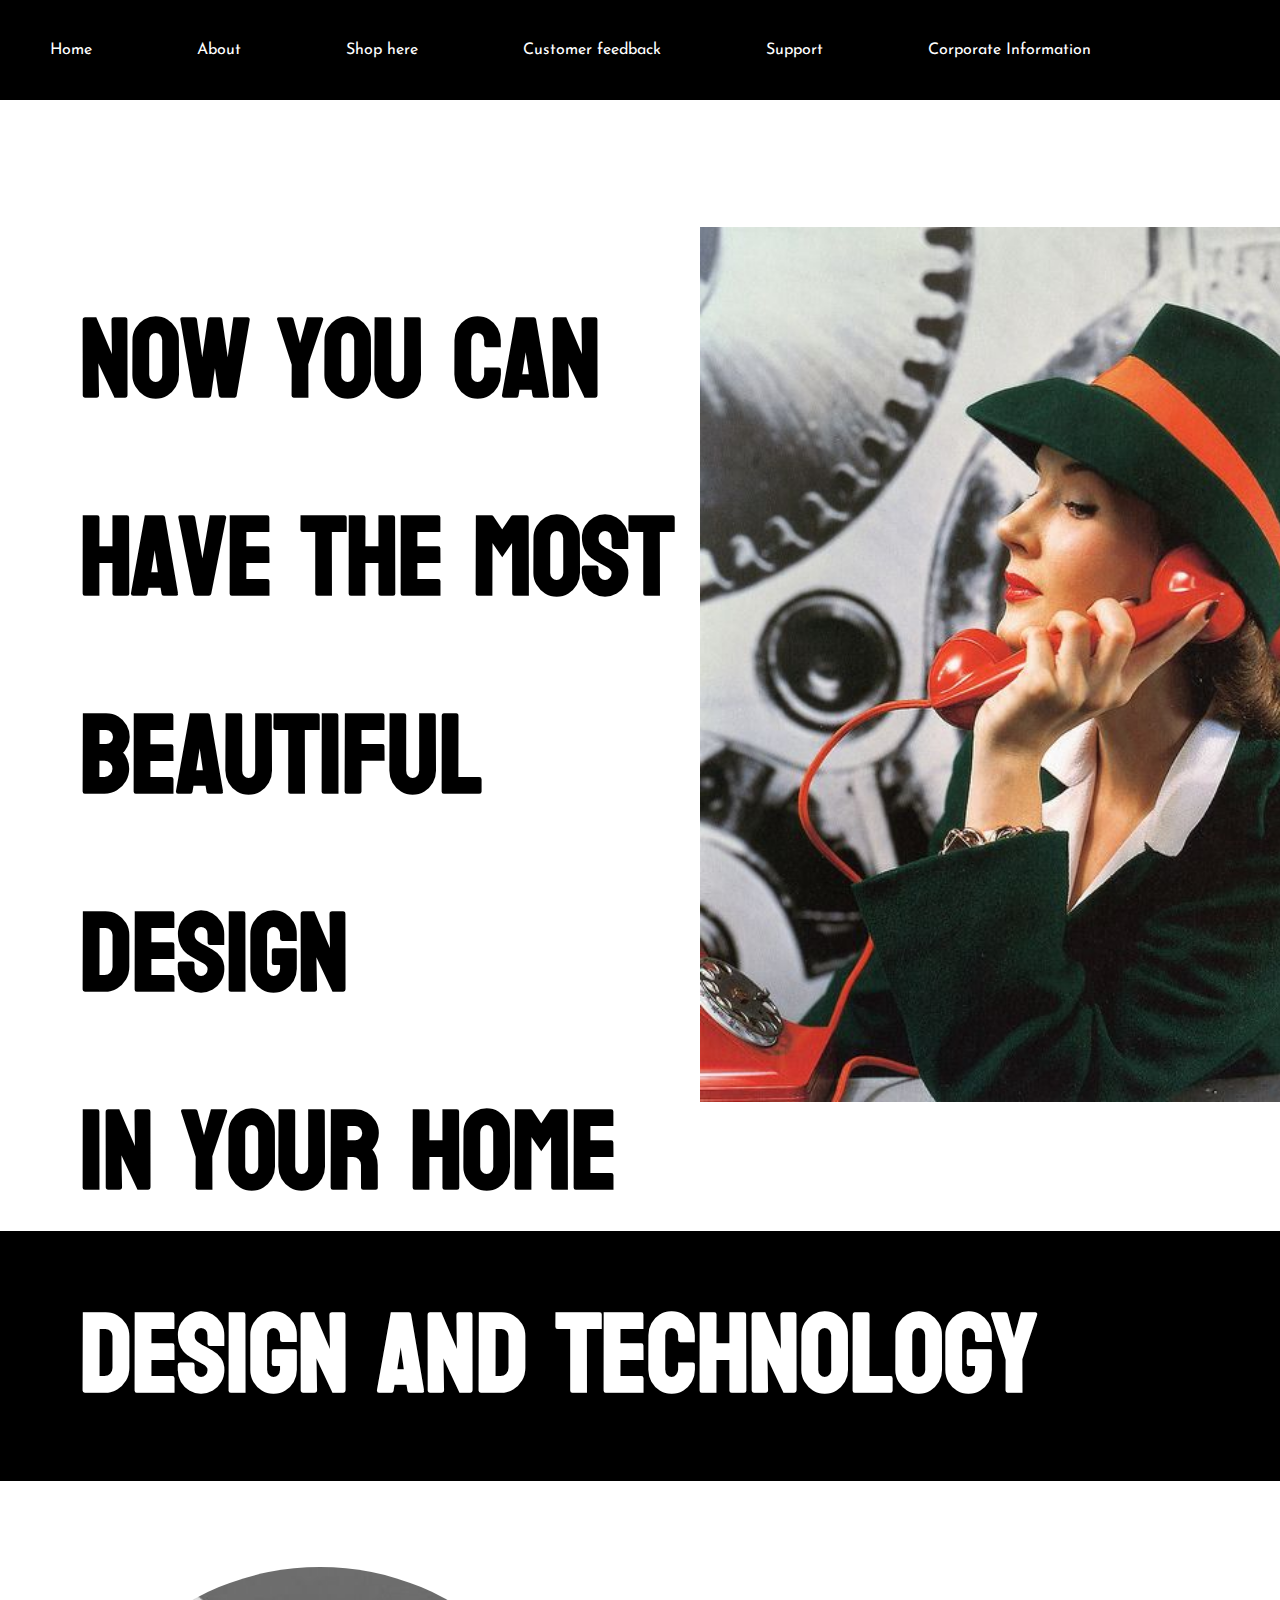
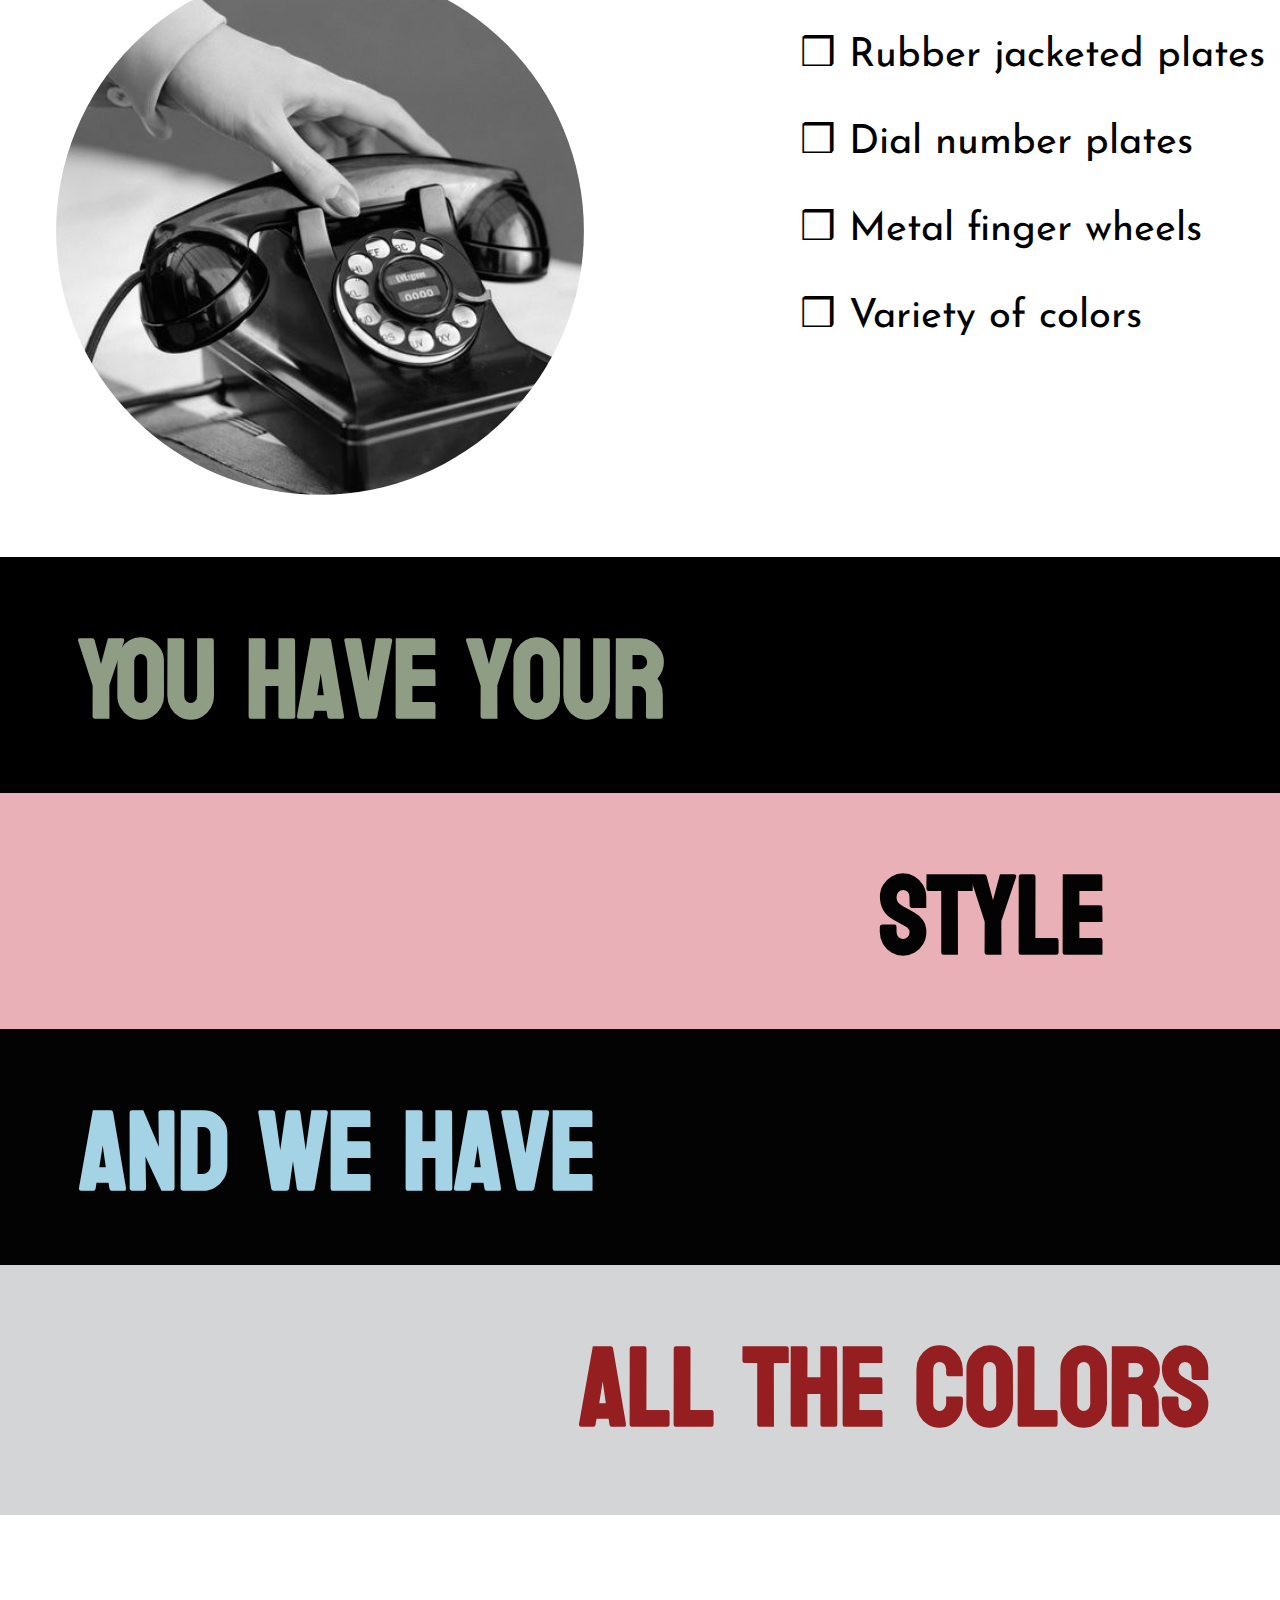
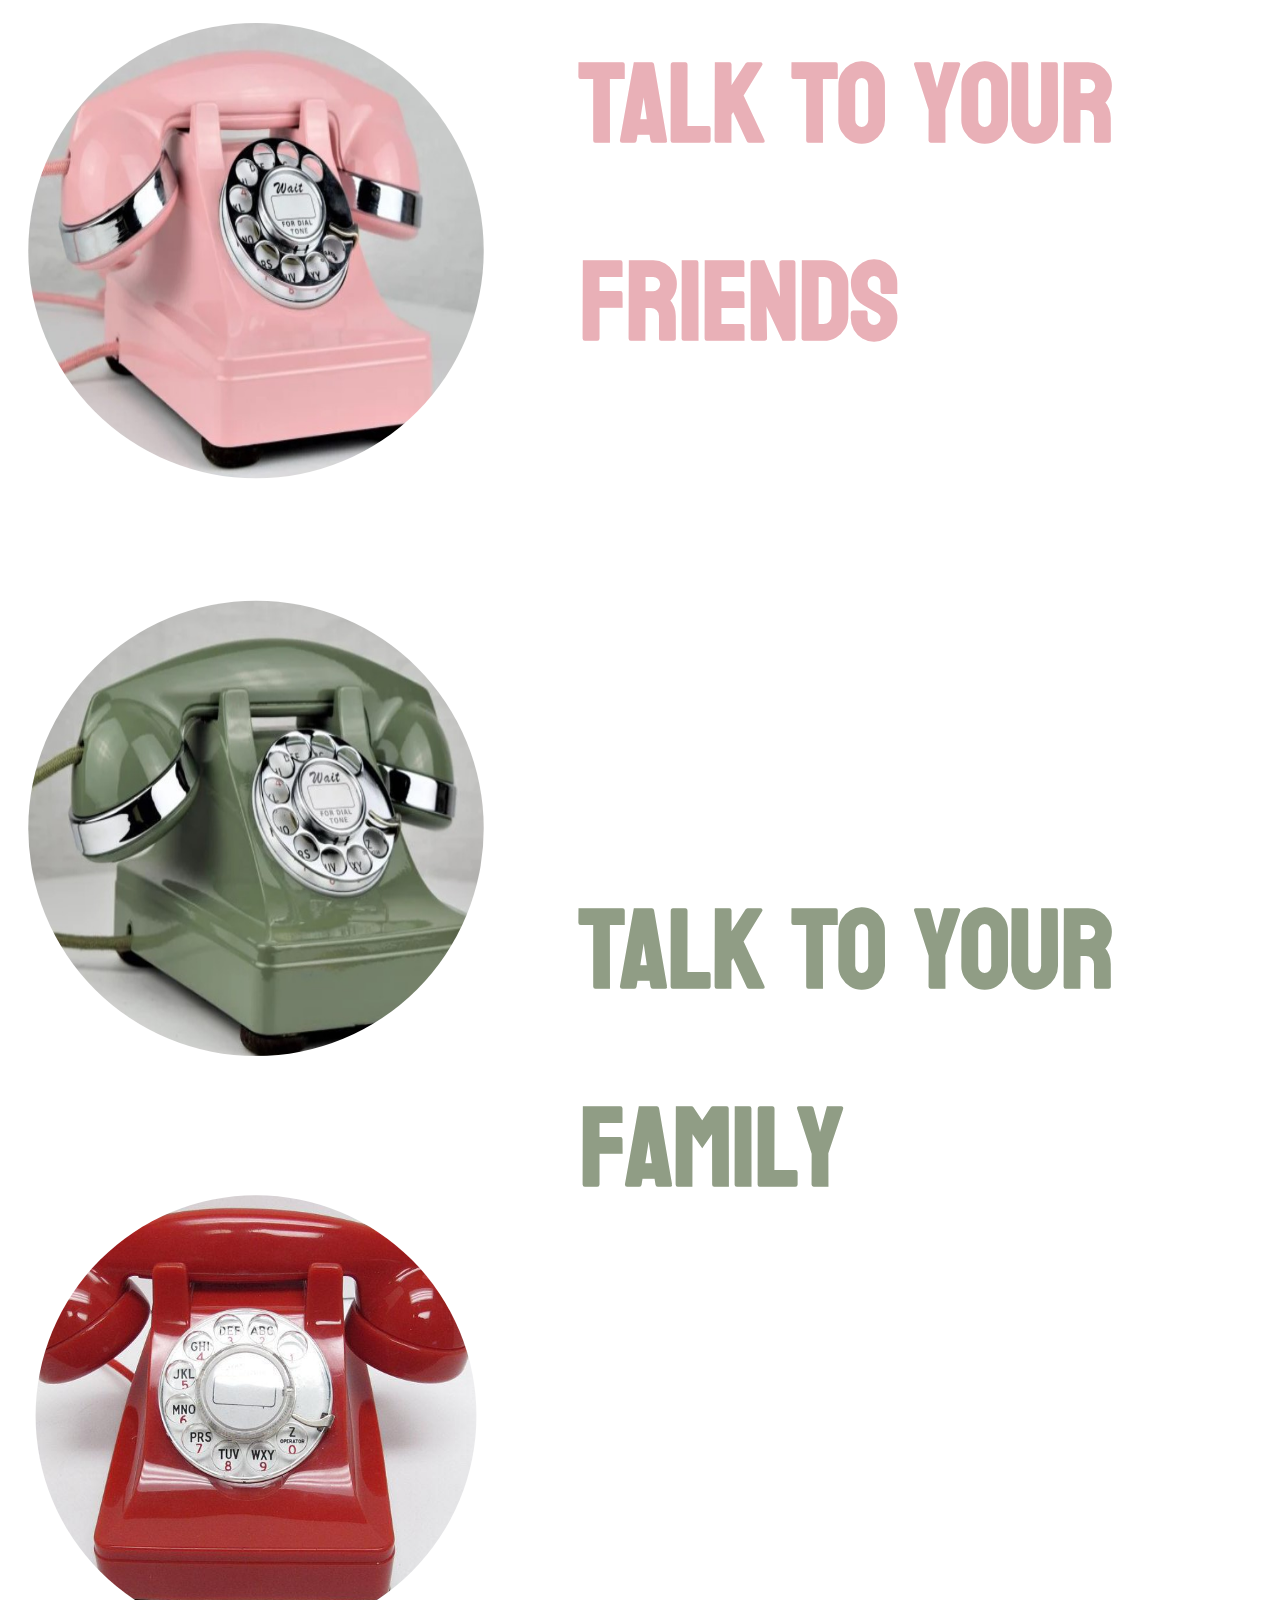
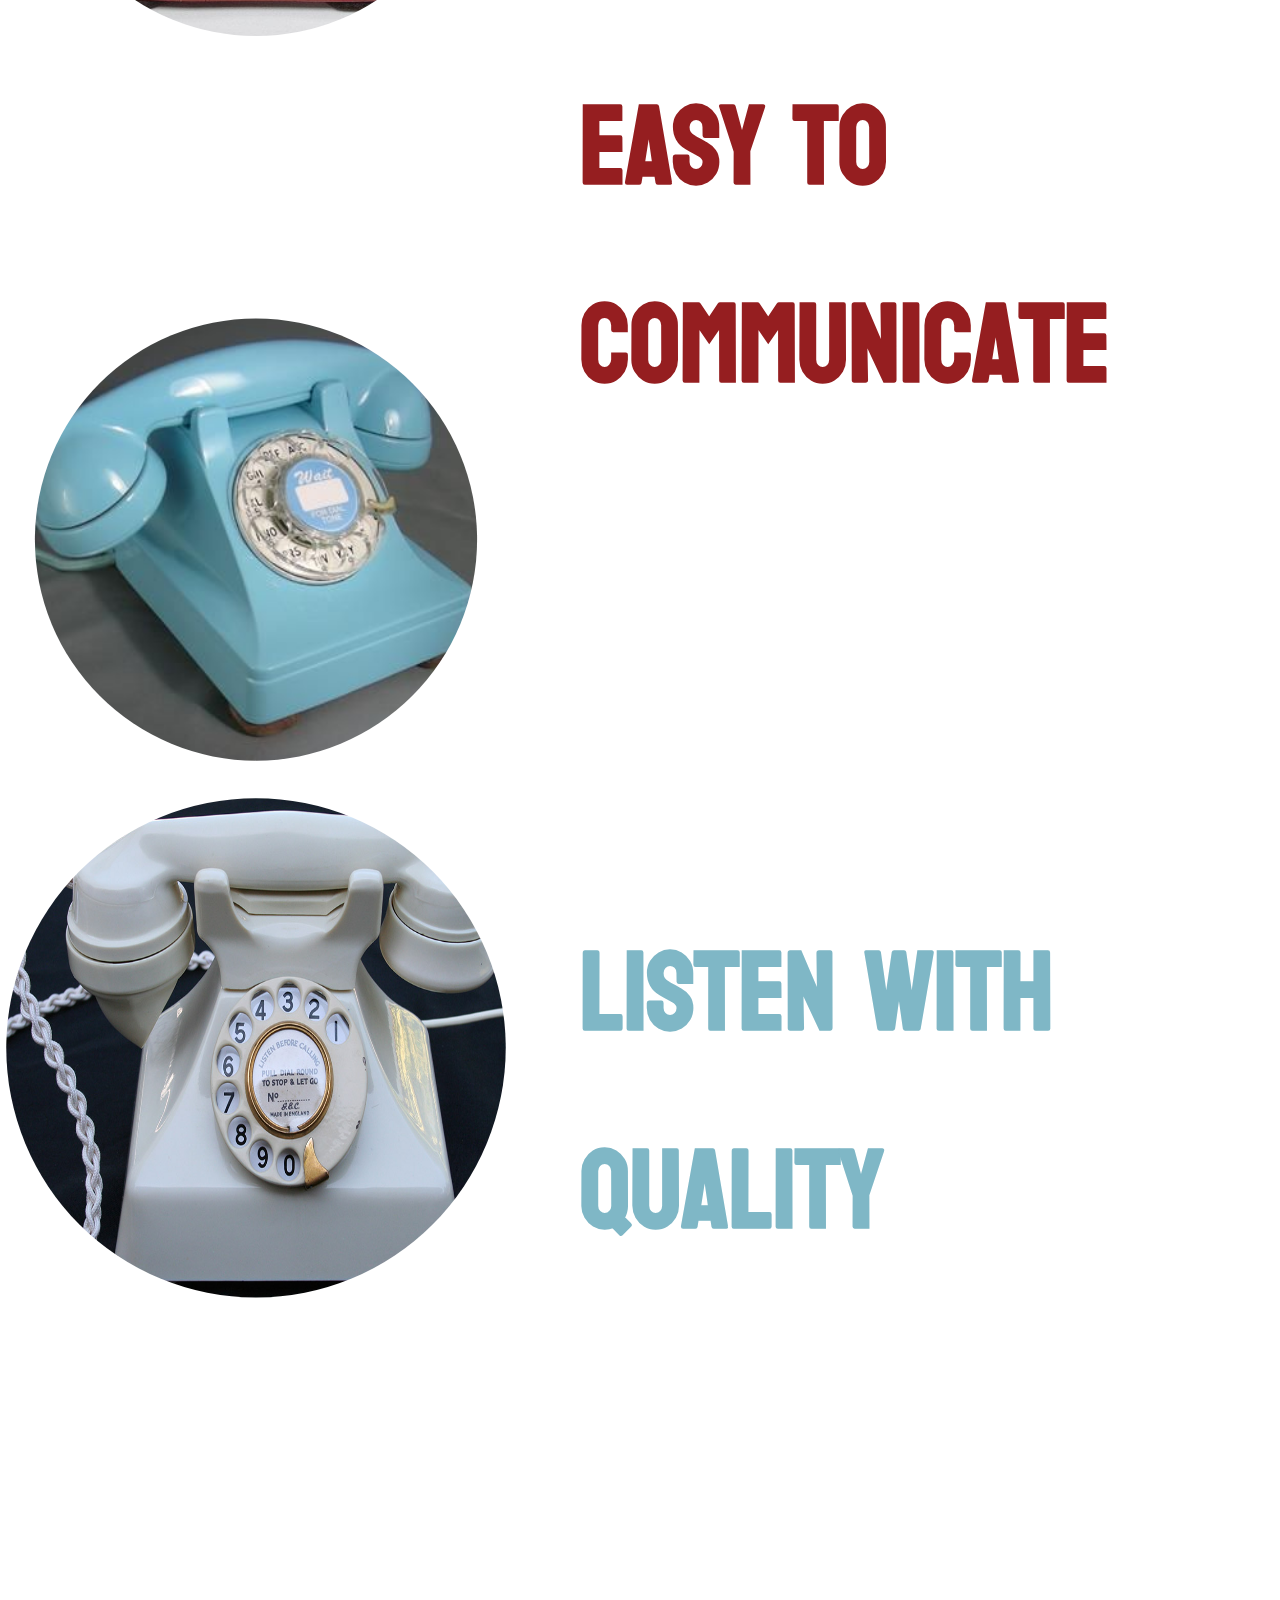
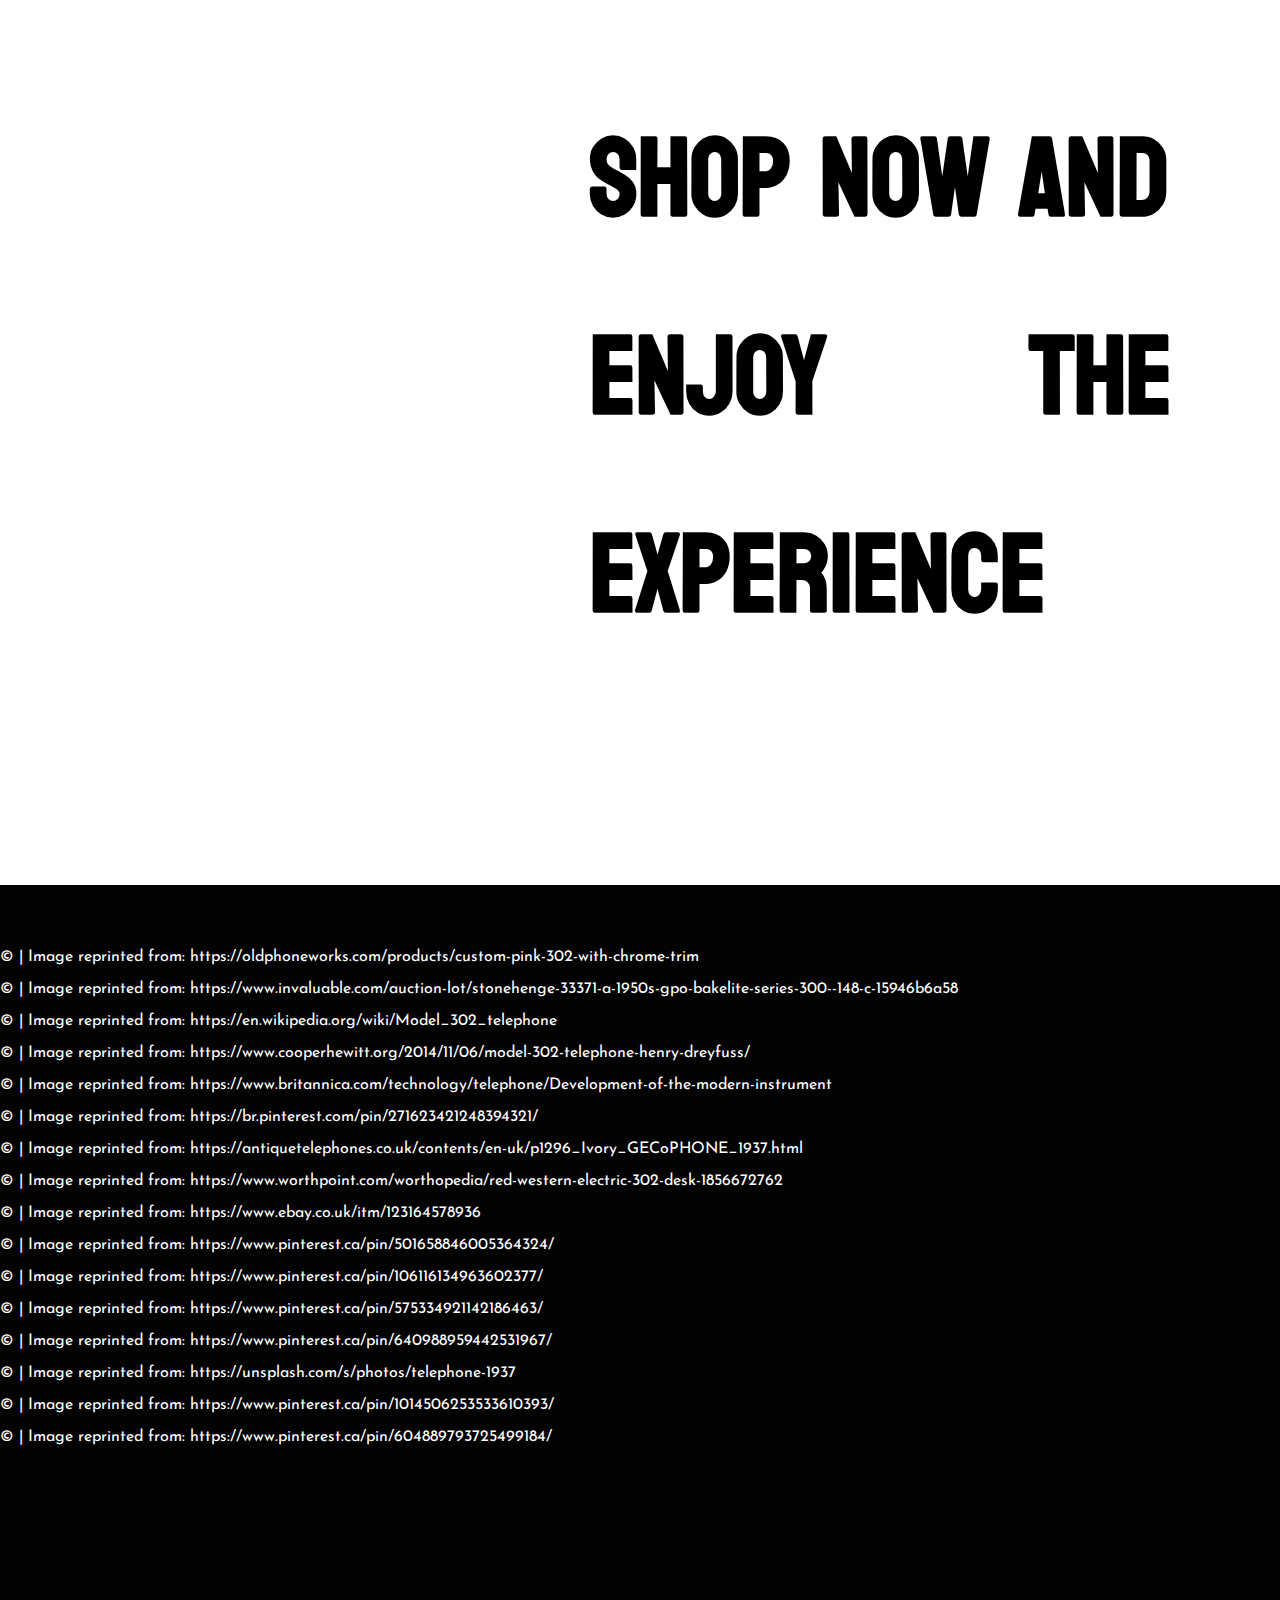
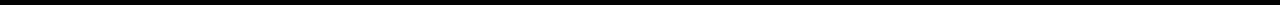
<file: index.html>
<!DOCTYPE html>
<html lang="en"> <!--English language-->
    <head>
    <meta charset="UTF-8"> <!-- Unicode Transformation Format - 8 bits-->
    <meta name="viewport" content="width=device-width, initial-scale=1.0"> <!--control the layout and scaling of the viewport on mobile devices -->
    <link rel="stylesheet" href="styles.css"> <!--Link to css-->

    <!--Fonts of google-->
<link rel="preconnect" href="https://fonts.googleapis.com">
<link rel="preconnect" href="https://fonts.gstatic.com" crossorigin>
<link href="https://fonts.googleapis.com/css2?family=Bebas+Neue&family=Cookie&family=Great+Vibes&family=Josefin+Sans&display=swap" rel="stylesheet">
<link rel="preconnect" href="https://fonts.googleapis.com">
<link rel="preconnect" href="https://fonts.gstatic.com" crossorigin>
<link href="https://fonts.googleapis.com/css2?family=Koulen&display=swap" rel="stylesheet">
<title> Western</title> <!--Adding a title to the page-->
</head>
    <body>
        <!--create a container with classes per section + create a link to the html-->
        <nav class="container">
            <a href="index.html" class="home">Home</a>
            <a href="about.html" class="about">About</a>
            <a href="shop.html" class="shop">Shop here</a>
            <a href="feedback.html" class="feedback">Customer feedback</a>
            <a href="support.html" class="support">Support</a> 
            <a href="info.html" class="info">Corporate Information</a> 
        </nav>
        <br><br><br><br><br><br><br><br><br> <!--Space between text-->

        <h1> Now you can <br> have the most <br> beautiful <br> design <br> in your home </h1> <!--Heading-->

        <!--image with exclusive class-->
        <img src="Assets/advertisement 6.jpg" alt="woman on phone" class="photo">
       <br> <!--Space between text-->

       <!--text with exclusive class-->
        <div class="text">
            <h1>design and technology</h1>
        </div>
        <br><br> <!--Space between text-->

        <!--image with exclusive class-->
        <div>
        <img src="Assets/advertisement.jpg" alt="hand on the phone" class="photo2">
        </div>

         <!--text with exclusive class-->
        <div class="benefits">
            <p>&#10066 Rubber jacketed plates</p>
            <br>
            <p>&#10066 Dial number plates</p>
            <br>
            <p>&#10066 Metal finger wheels</p>
            <br>
            <p>&#10066 Variety of colors</p>
        </div>

         <!--text with exclusive class-->
        <div class="textgreen">
            <h1>You have your </h1>
        </div>
        <br><br> <!--Space between text-->

         <!--text with exclusive class-->
        <div class="textivory">
            <h1> style </h1>
        </div>
        <br><br> <!--Space between text-->

         <!--text with exclusive class-->
        <div class="textblue">
            <h1> and we have </h1>
        </div>
        <br><br> <!--Space between text-->

         <!--text with exclusive class-->
        <div class="textred">
            <h1> all the colors </h1>
        </div>
        <br><br> <!--Space between text-->

         <!--image with exclusive class-->
        <div>
            <img src="Assets/Telephone pink.jpg" alt="pink phone" class="photopink">
        </div>
            
         <!--image with exclusive class-->
        <div>
            <img src="Assets/Telephone blue.jpg" alt="blue phone" class="photoblue">
        </div>

         <!--image with exclusive class-->
        <div>
            <img src="Assets/Telefone green.jpg" alt="green phone" class="photogreen">
        </div>

         <!--image with exclusive class-->
        <div>
            <img src="Assets/Telephone red.jpg" alt="red phone" class="photored">
        </div>

         <!--image with exclusive class-->
        <div>
            <img src="Assets/Telephone ivory.jpg" alt="ivory phone" class="photoivory">
        </div>

         <!--image with exclusive class-->
        <div class="phonecolorpink">
            <h1>Talk to your friends</h1>
        </div>

         <!--image with exclusive class-->
        <div class="phonecolorgreen">
            <h1>Talk to your family</h1>
        </div>

         <!--image with exclusive class-->
        <div class="phonecolorred">
            <h1>Easy to communicate</h1>
        </div>

         <!--image with exclusive class-->
        <div class="phonecolorblue">
            <h1>Listen with quality</h1>
        </div>

         <!--image with exclusive class-->
        <div class="phonecolorivory">
            <h1>Shop now and enjoy &nbsp &nbsp &nbsp the experience</h1>
        </div>

     <!--Footer with the references-->
     <footer>
        <br><br><br><br> <!--Space between text-->
        &#169 | Image reprinted from: https://oldphoneworks.com/products/custom-pink-302-with-chrome-trim
        <br><br> <!--Space between text-->
        &#169 | Image reprinted from: https://www.invaluable.com/auction-lot/stonehenge-33371-a-1950s-gpo-bakelite-series-300--148-c-15946b6a58
        <br><br> <!--Space between text-->
        &#169 | Image reprinted from: https://en.wikipedia.org/wiki/Model_302_telephone
        <br><br> <!--Space between text-->
        &#169 | Image reprinted from: https://www.cooperhewitt.org/2014/11/06/model-302-telephone-henry-dreyfuss/
        <br><br> <!--Space between text-->
        &#169 | Image reprinted from: https://www.britannica.com/technology/telephone/Development-of-the-modern-instrument
        <br><br> <!--Space between text-->
        &#169 | Image reprinted from: https://br.pinterest.com/pin/271623421248394321/
        <br><br> <!--Space between text-->
        &#169 | Image reprinted from: https://antiquetelephones.co.uk/contents/en-uk/p1296_Ivory_GECoPHONE_1937.html
        <br><br> <!--Space between text-->
        &#169 | Image reprinted from: https://www.worthpoint.com/worthopedia/red-western-electric-302-desk-1856672762
        <br><br> <!--Space between text-->
        &#169 | Image reprinted from: https://www.ebay.co.uk/itm/123164578936
        <br><br> <!--Space between text-->
        &#169 | Image reprinted from: https://www.pinterest.ca/pin/501658846005364324/
        <br><br> <!--Space between text-->
        &#169 | Image reprinted from: https://www.pinterest.ca/pin/106116134963602377/
        <br><br> <!--Space between text-->
        &#169 | Image reprinted from: https://www.pinterest.ca/pin/575334921142186463/
        <br><br> <!--Space between text-->
        &#169 | Image reprinted from: https://www.pinterest.ca/pin/640988959442531967/
        <br><br> <!--Space between text-->
        &#169 | Image reprinted from: https://unsplash.com/s/photos/telephone-1937
        <br><br> <!--Space between text-->
        &#169 | Image reprinted from: https://www.pinterest.ca/pin/1014506253533610393/
        <br><br> <!--Space between text-->
        &#169 | Image reprinted from: https://www.pinterest.ca/pin/604889793725499184/
        
    </footer>

    </body>
    </html>
</file>
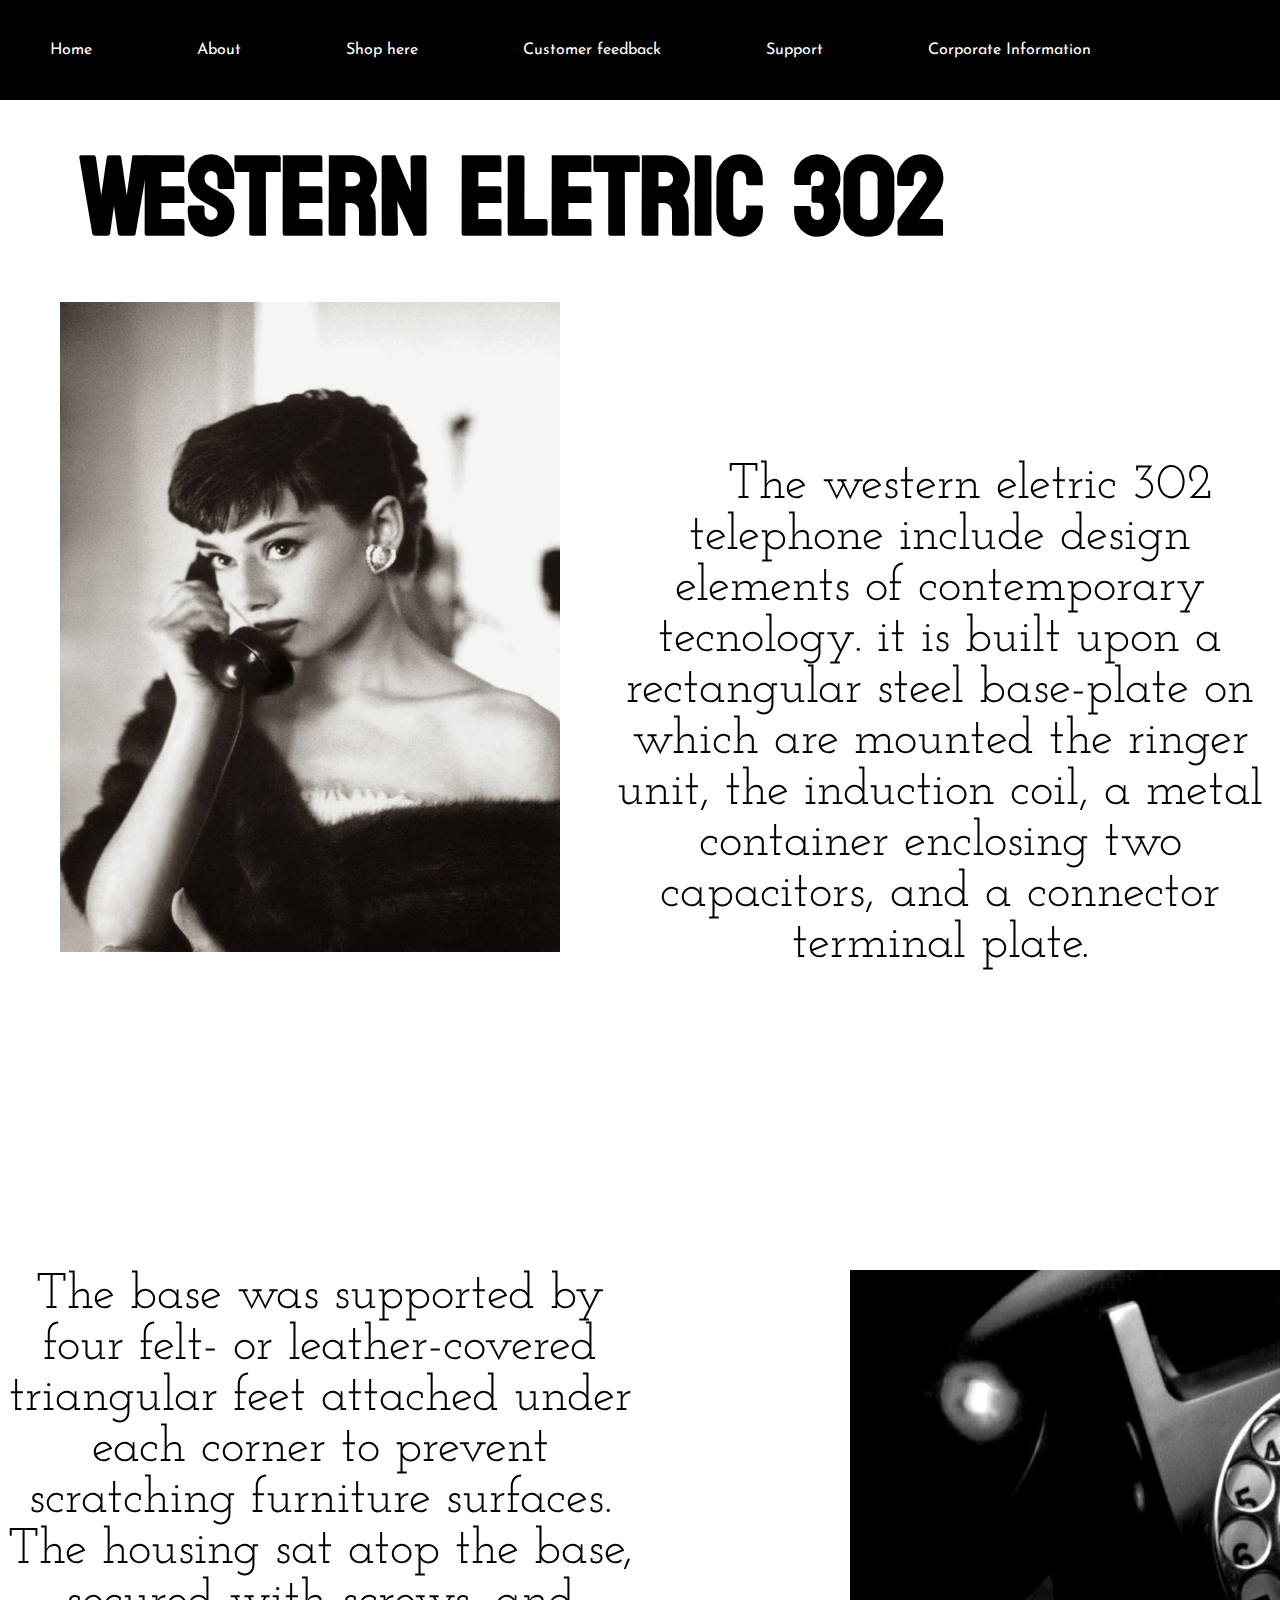
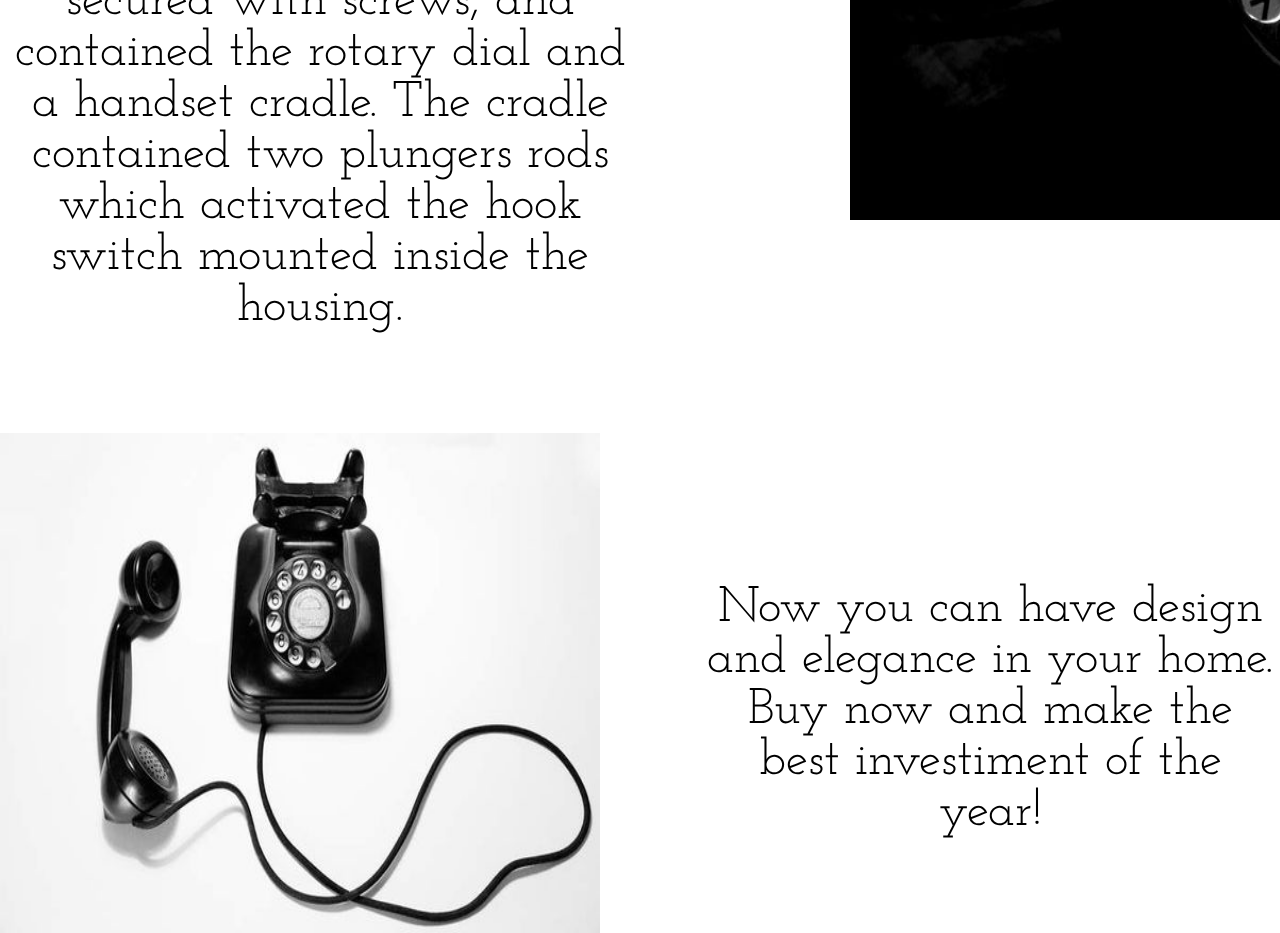
<file: about.html>
<!DOCTYPE html>
<html lang="en"> <!--English language-->
    <head>
    <meta charset="UTF-8"> <!-- Unicode Transformation Format - 8 bits-->
    <meta name="viewport" content="width=device-width, initial-scale=1.0"> <!--control the layout and scaling of the viewport on mobile devices -->
    <link rel="stylesheet" href="styles.css"> <!--Link to css-->

    <!--Fonts of google-->
<link rel="preconnect" href="https://fonts.googleapis.com">
<link rel="preconnect" href="https://fonts.gstatic.com" crossorigin>
<link href="https://fonts.googleapis.com/css2?family=Bebas+Neue&family=Cookie&family=Great+Vibes&family=Josefin+Sans&display=swap" rel="stylesheet">
<link rel="preconnect" href="https://fonts.googleapis.com">
<link rel="preconnect" href="https://fonts.gstatic.com" crossorigin>
<link href="https://fonts.googleapis.com/css2?family=Koulen&display=swap" rel="stylesheet">
<link rel="preconnect" href="https://fonts.googleapis.com">
<link rel="preconnect" href="https://fonts.gstatic.com" crossorigin>
<link href="https://fonts.googleapis.com/css2?family=Josefin+Slab&display=swap" rel="stylesheet">
<title> Western</title> <!--Adding a title to the page-->

</head>
    <body>
        <!--I created a container with classes per section + created a link to the html-->
        <nav class="container">
            <a href="index.html" class="home">Home</a>
            <a href="about.html" class="about">About</a>
            <a href="shop.html" class="shop">Shop here</a>
            <a href="feedback.html" class="feedback">Customer feedback</a>
            <a href="support.html" class="support">Support</a> 
            <a href="info.html" class="info">Corporate Information</a> 
        </nav>

          <!--text with exclusive class-->
        <h1> Western Eletric 302 </h1> <!--Heading-->
      

        <!--image with exclusive class-->
        <img src="Assets/advertisement 7.jpg" class="photoabout">
       <br> <!--Space between text-->

       <!--text with exclusive class-->
        <div class="textabout">
            <p>&nbsp &nbsp The western eletric 302 telephone include design elements of contemporary tecnology. 
                it is built upon a rectangular steel base-plate on which are mounted the ringer unit, the induction coil, 
                a metal container enclosing two capacitors, and a connector terminal plate.</p>
        </div>
        <br><br> <!--Space between text-->

        <!--image with exclusive class-->
        <div>
        <img src="Assets/advertisement 3.jpg" class="photoabout2">
        </div>

         <!--text with exclusive class-->
        <div class="textabout2">
            <p>The base was supported by four felt- or leather-covered triangular feet attached under each corner to prevent 
                scratching furniture surfaces. The housing sat atop the base, secured with screws, and contained the rotary 
                dial and a handset cradle. The cradle contained two plungers rods which activated the hook switch mounted
                inside the housing.</p>
        </div>

         <!--image with exclusive class-->
        <div>
            <img src="Assets/advertisement 4.jpg" class="photoabout3">
        </div>
            
          <!--text with exclusive class-->
         <div class="textabout3">
            <p>Now you can have design and elegance in your home. Buy now and make the best investiment of the year!</p>
         </div>

        </body>
</html>
</file>
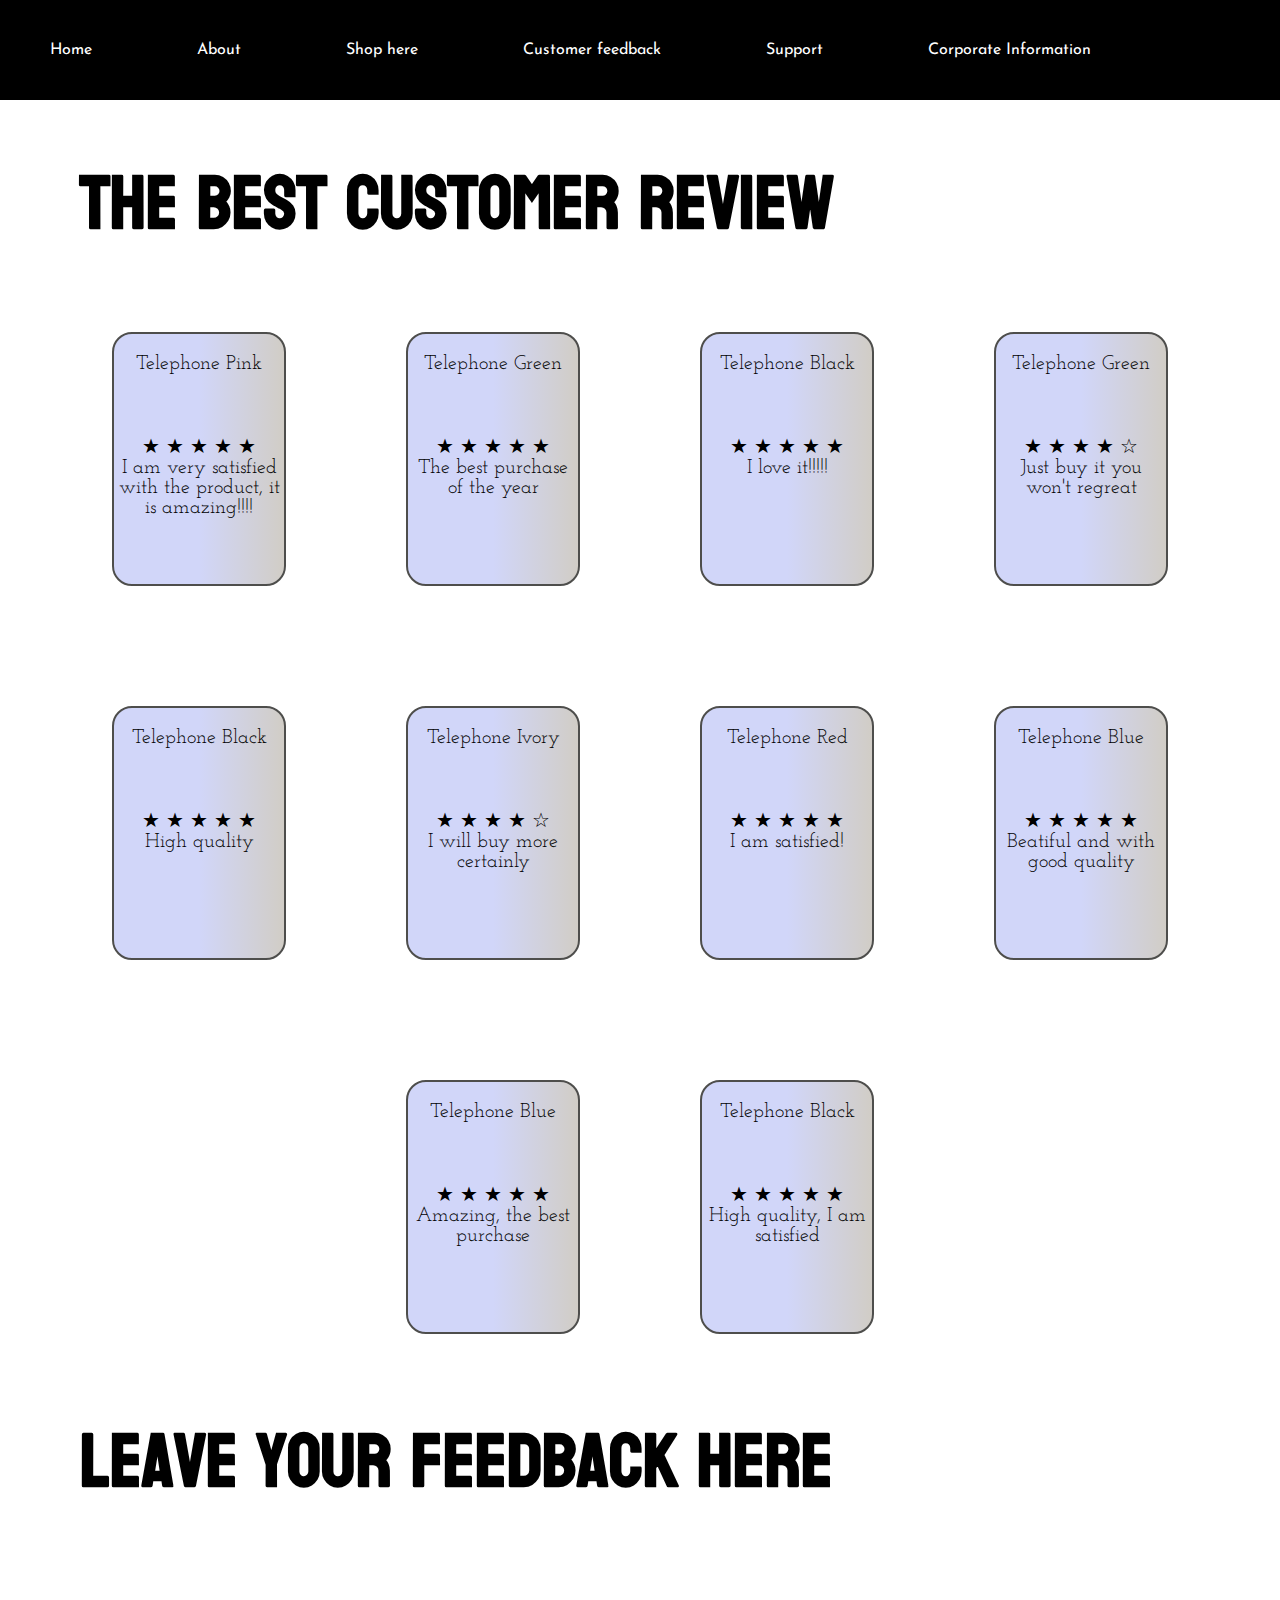
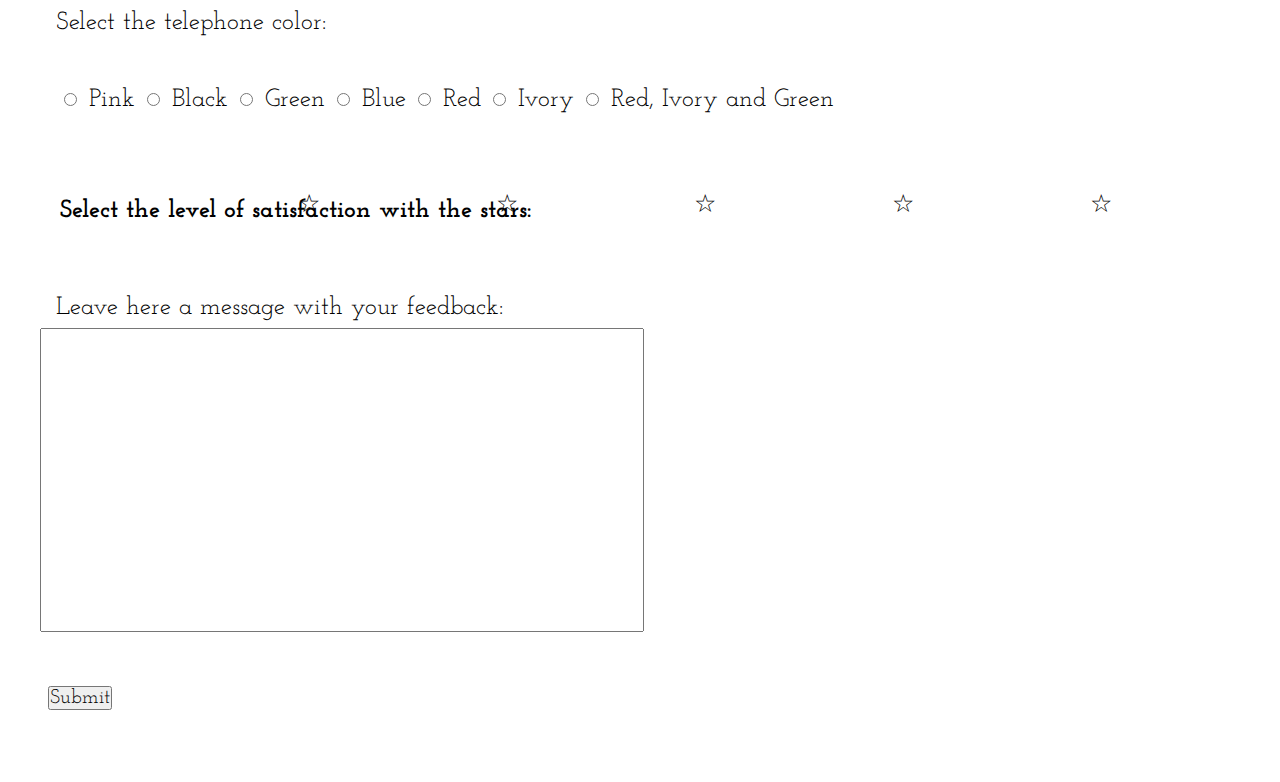
<file: feedback.html>
<!DOCTYPE html>
<html lang="en"> <!--English language-->
    <head>
    <meta charset="UTF-8"> <!-- Unicode Transformation Format - 8 bits-->
    <meta name="viewport" content="width=device-width, initial-scale=1.0"> <!--control the layout and scaling of the viewport on mobile devices -->
    <link rel="stylesheet" href="feedback.css"> <!--Link to css-->

    <!--Fonts of google-->
<link rel="preconnect" href="https://fonts.googleapis.com">
<link rel="preconnect" href="https://fonts.gstatic.com" crossorigin>
<link href="https://fonts.googleapis.com/css2?family=Bebas+Neue&family=Cookie&family=Great+Vibes&family=Josefin+Sans&display=swap" rel="stylesheet">
<link rel="preconnect" href="https://fonts.googleapis.com">
<link rel="preconnect" href="https://fonts.gstatic.com" crossorigin>
<link href="https://fonts.googleapis.com/css2?family=Koulen&display=swap" rel="stylesheet">
<link rel="preconnect" href="https://fonts.googleapis.com">
<link rel="preconnect" href="https://fonts.gstatic.com" crossorigin>
<link href="https://fonts.googleapis.com/css2?family=Josefin+Slab&display=swap" rel="stylesheet">
<title> Western</title> <!--Adding a title to the page-->

</head>
    <body>
        <!--create a container with classes per section + create a link to the html-->
        <nav class="container">
            <a href="index.html" class="home">Home</a>
            <a href="about.html" class="about">About</a>
            <a href="shop.html" class="shop">Shop here</a>
            <a href="feedback.html" class="feedback">Customer feedback</a>
            <a href="support.html" class="support">Support</a> 
            <a href="info.html" class="info">Corporate Information</a> 
        </nav>
        <br><br> <!--Space between text-->

        <h1> The best customer review </h1> <!--Heading-->
       
        
        <!--Create different ids to separate each feedback in one container + add some text-->
        <div class="feed">
        <p id="feed1"><br>Telephone Pink <br><br><br><br> &#9733 &#9733 &#9733 &#9733 &#9733 <br> I am very satisfied with the product, it is amazing!!!!</p>
        <p id="feed2"><br>Telephone Green <br><br><br><br> &#9733 &#9733 &#9733 &#9733 &#9733 <br> The best purchase of the year</p>
        <p id="feed3"><br>Telephone Black <br><br><br><br> &#9733 &#9733 &#9733 &#9733 &#9733 <br> I love it!!!!!</p>
        <p id="feed4"><br>Telephone Green <br><br><br><br> &#9733 &#9733 &#9733 &#9733 &#9734 <br> Just buy it you won't regreat</p>
        <p id="feed5"><br>Telephone Black <br><br><br><br> &#9733 &#9733 &#9733 &#9733 &#9733 <br> High quality</p>
        <p id="feed6"><br>Telephone Ivory <br><br><br><br> &#9733 &#9733 &#9733 &#9733 &#9734 <br> I will buy more certainly</p>
        <p id="feed7"><br>Telephone Red <br><br><br><br> &#9733 &#9733 &#9733 &#9733 &#9733 <br> I am satisfied!</p>
        <p id="feed8"><br>Telephone Blue <br><br><br><br> &#9733 &#9733 &#9733 &#9733 &#9733 <br> Beatiful and with good quality</p>
        <p id="feed9"><br>Telephone Blue <br><br><br><br> &#9733 &#9733 &#9733 &#9733 &#9733 <br> Amazing, the best purchase</p>
        <p id="feed10"><br>Telephone Black <br><br><br><br> &#9733 &#9733 &#9733 &#9733 &#9733 <br> High quality, I am satisfied</p>
        </div>

        <!--create a class with a heading inside-->
        <div class="form">
        <h1> Leave your feedback here </h1> <!--Heading-->
        </div>
        <br><br><br><br>

        <!--create the field and declare that is an attribute-->
        <label for="style"> &nbsp &nbsp &nbsp Select the telephone color:</label> 
        <br><br><br>

        <!--create the radio button that is part of the attribute + name of the radio field-->
        &nbsp &nbsp &nbsp &nbsp &nbsp &nbsp &nbsp &nbsp  <!--space-->
        <input type="radio" id="pink" name="style" value="pink">
        <label for="pink">Pink</label>
       
        <input type="radio" id="black" name="style" value="black">
        <label for="black">Black</label>
        
        <input type="radio" id="green" name="style" value="green">
        <label for="green">Green</label>
      
        <input type="radio" id="blue" name="style" value="blue">
        <label for="blue">Blue</label>
       
        <input type="radio" id="red" name="style" value="red">
        <label for="red">Red</label>
       
        <input type="radio" id="ivory" name="style" value="ivory">
        <label for="ivory">Ivory</label>
      
        <input type="radio" id="colors" name="style" value="colors">
        <label for="colors">Red, Ivory and Green</label>
       <br><br> 
       
       <!--create a heading-->
       <h6>Select the level of satisfaction with the stars:</h6>   
       <br>

       <!--create a class + radio buttons-->
       <div class="rating">

       <input type="radio" id="fiveStars" name="rating">
       <label for="fiveStars"></label>

       <input type="radio" id="fourStars" name="rating">
       <label for="fourStars"></label>

       <input type="radio" id="threeStars" name="rating">
       <label for="threeStars"></label>

       <input type="radio" id="twoStars" name="rating">
       <label for="twoStars"></label>
 
       <input type="radio" id="oneStar" name="rating">
       <label for="oneStar"></label>

       </div>
        <br><br>


        <!--create a field to type a message-->
        <label for="message">  &nbsp &nbsp &nbsp Leave here a message with your feedback: </label> 
        <br>  &nbsp &nbsp &nbsp &nbsp &nbsp 
        <input type="text" name="message" id="message"> 
        <br><br><br><br> 

        <!--create a submit button-->
       <form id="feed">
        &nbsp &nbsp &nbsp &nbsp &nbsp &nbsp <!--add space-->
        <input type="submit" value="Submit" onclick="messageUser()" > 
       </form>
        <br><br><br><br> 

        <!--create a js code so when the user press submit an alert will be displayed with a message-->
        <script>
        function messageUser(){
        alert ("Thank you for your feedback!");
    }
        </script>

        </body>
</html>
</file>
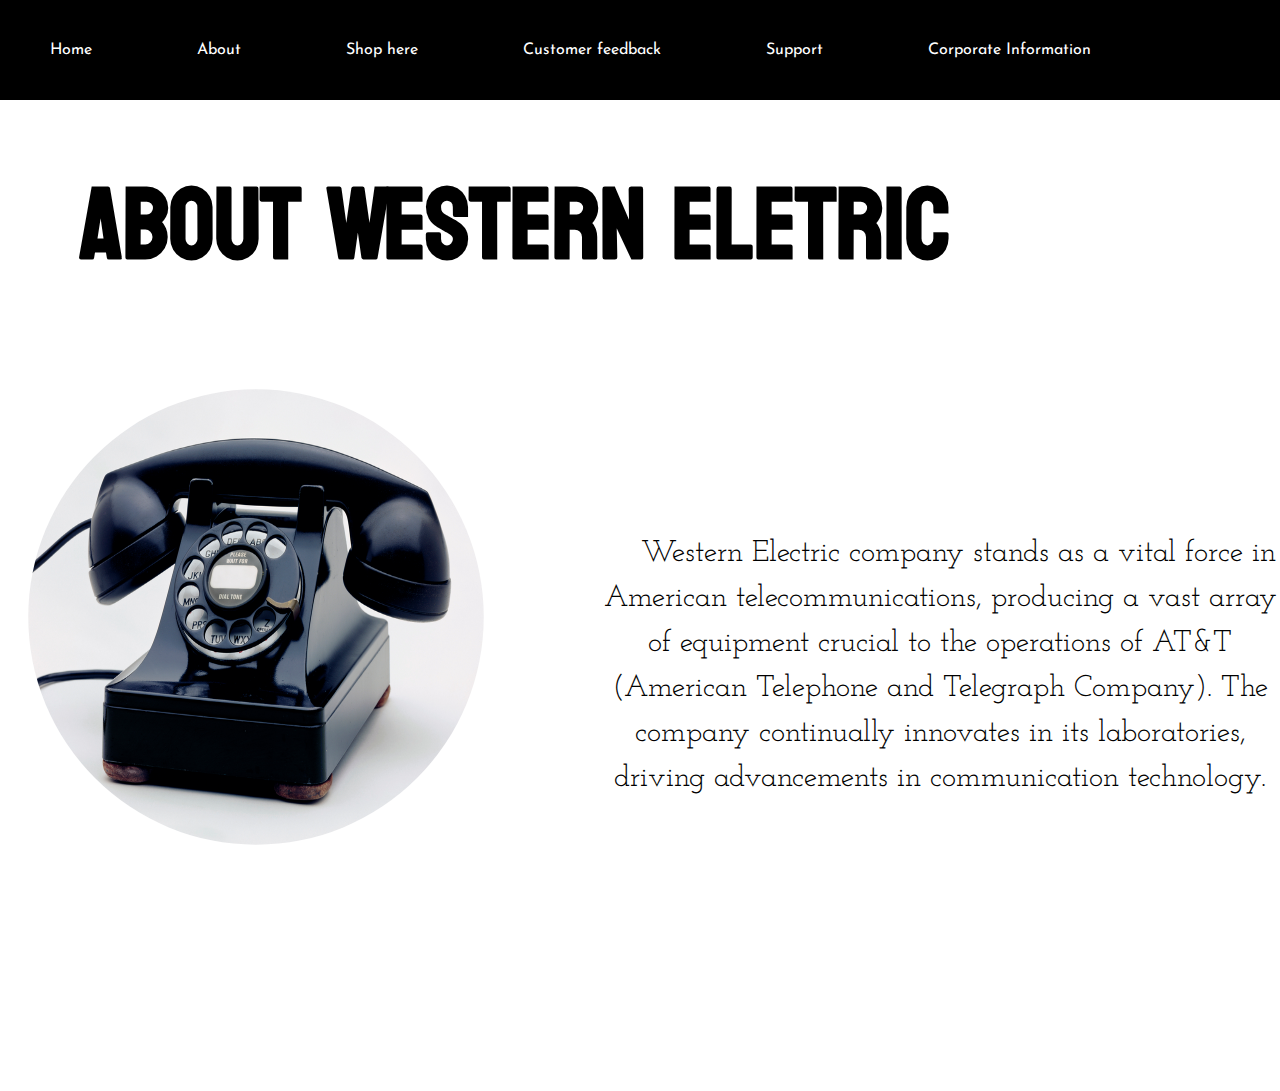
<file: info.html>
<!DOCTYPE html>
<html lang="en"> <!--English language-->
    <head>
    <meta charset="UTF-8"> <!-- Unicode Transformation Format - 8 bits-->
    <meta name="viewport" content="width=device-width, initial-scale=1.0"> <!--control the layout and scaling of the viewport on mobile devices -->
    <link rel="stylesheet" href="info.css"> <!--Link to css-->

    <!--Fonts of google-->
<link rel="preconnect" href="https://fonts.googleapis.com">
<link rel="preconnect" href="https://fonts.gstatic.com" crossorigin>
<link href="https://fonts.googleapis.com/css2?family=Bebas+Neue&family=Cookie&family=Great+Vibes&family=Josefin+Sans&display=swap" rel="stylesheet">
<link rel="preconnect" href="https://fonts.googleapis.com">
<link rel="preconnect" href="https://fonts.gstatic.com" crossorigin>
<link href="https://fonts.googleapis.com/css2?family=Koulen&display=swap" rel="stylesheet">
<link rel="preconnect" href="https://fonts.googleapis.com">
<link rel="preconnect" href="https://fonts.gstatic.com" crossorigin>
<link href="https://fonts.googleapis.com/css2?family=Josefin+Slab&display=swap" rel="stylesheet">
<title> Western</title> <!--Adding a title to the page-->

</head>
    <body>
        <!--create a container with classes per section + create a link to the html-->
        <nav class="container">
            <a href="index.html" class="home">Home</a>
            <a href="about.html" class="about">About</a>
            <a href="shop.html" class="shop">Shop here</a>
            <a href="feedback.html" class="feedback">Customer feedback</a>
            <a href="support.html" class="support">Support</a> 
            <a href="info.html" class="info">Corporate Information</a> 
        </nav>
        <br><br><!--Space between text-->

          <!--heading-->
        <h1> About Western Eletric </h1> <!--Heading-->

        <!--image with exclusive class-->
        <img src="Assets/Telephone black 3.jpg" class="company">
       <br> <!--Space between text-->

       <!--text with exclusive class-->
        <div class="textabout">
            <p>&nbsp &nbsp Western Electric company stands as a vital force in American telecommunications, 
                producing a vast array of equipment crucial to the operations of AT&T (American Telephone and Telegraph Company). 
                The company continually innovates in its laboratories, driving advancements in communication technology. </p>
        </div>
        <br><br> <!--Space between text-->

         </body>
</html>
</file>
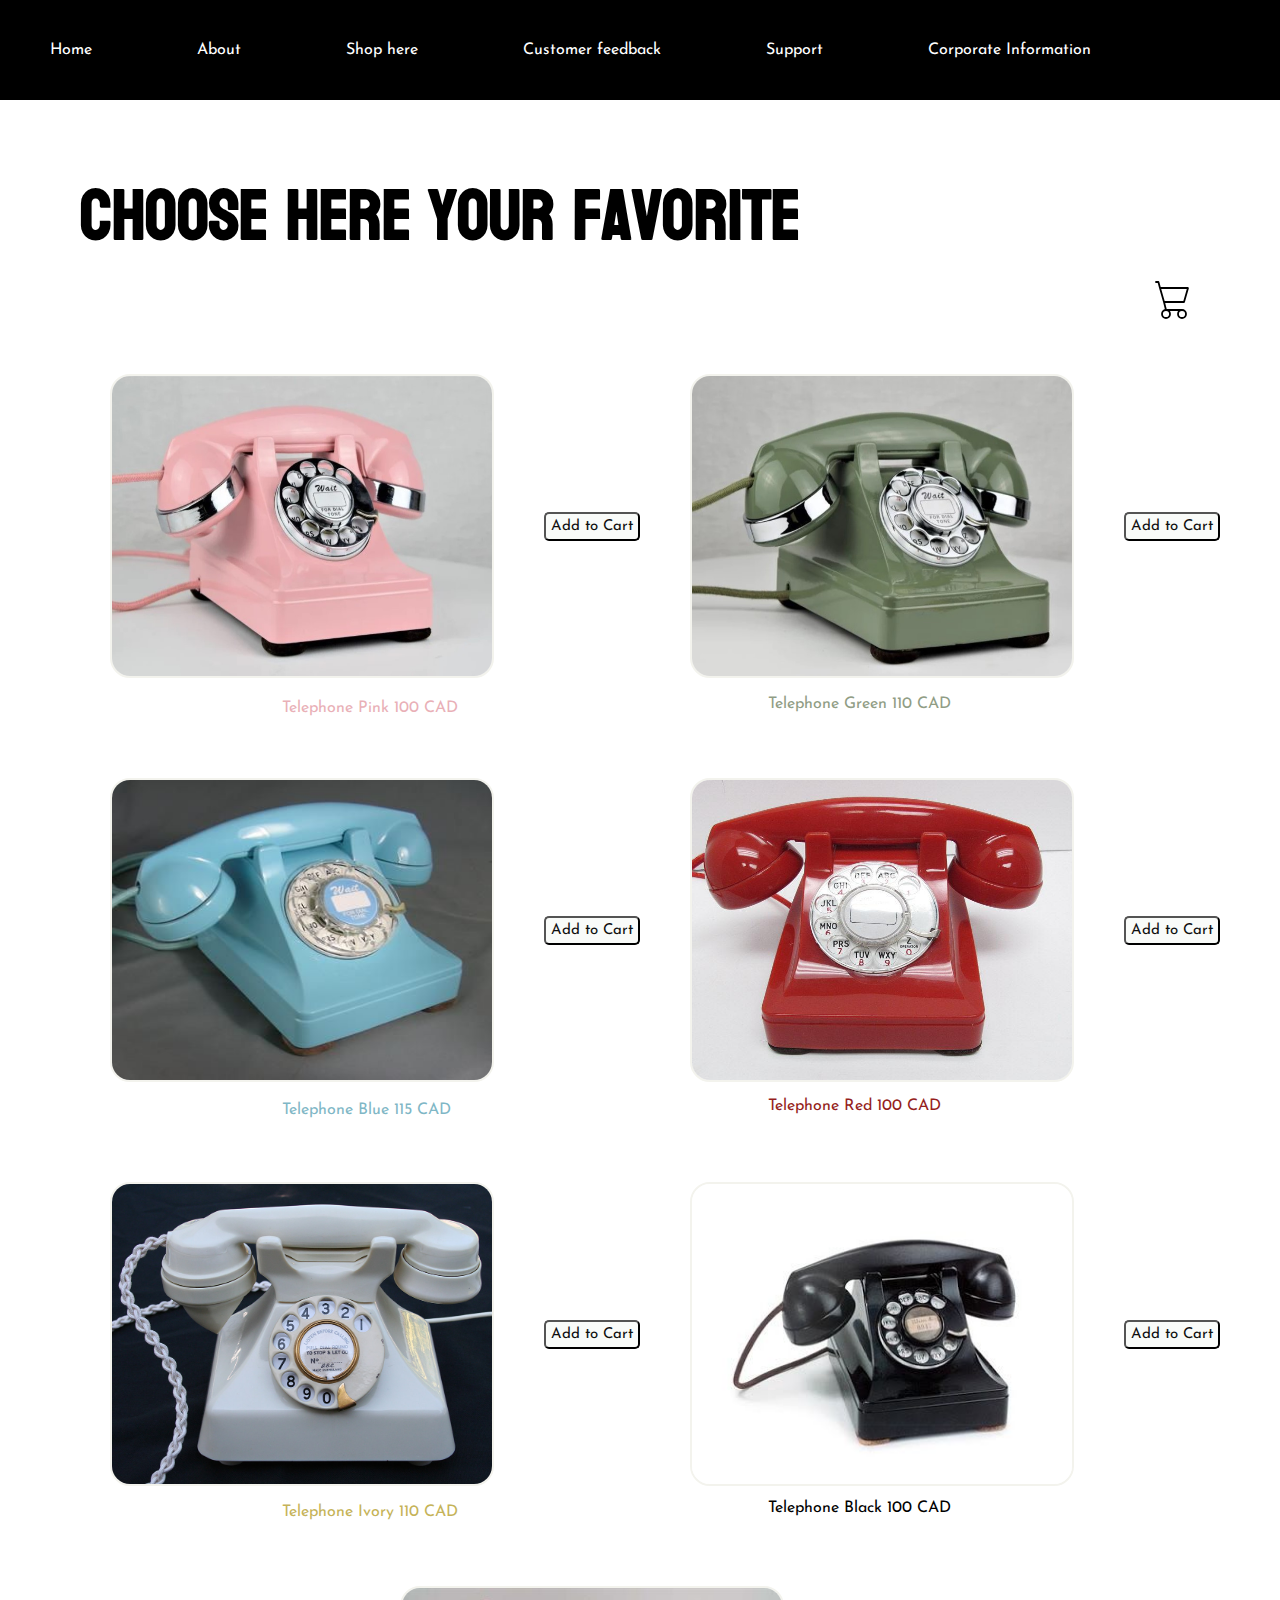
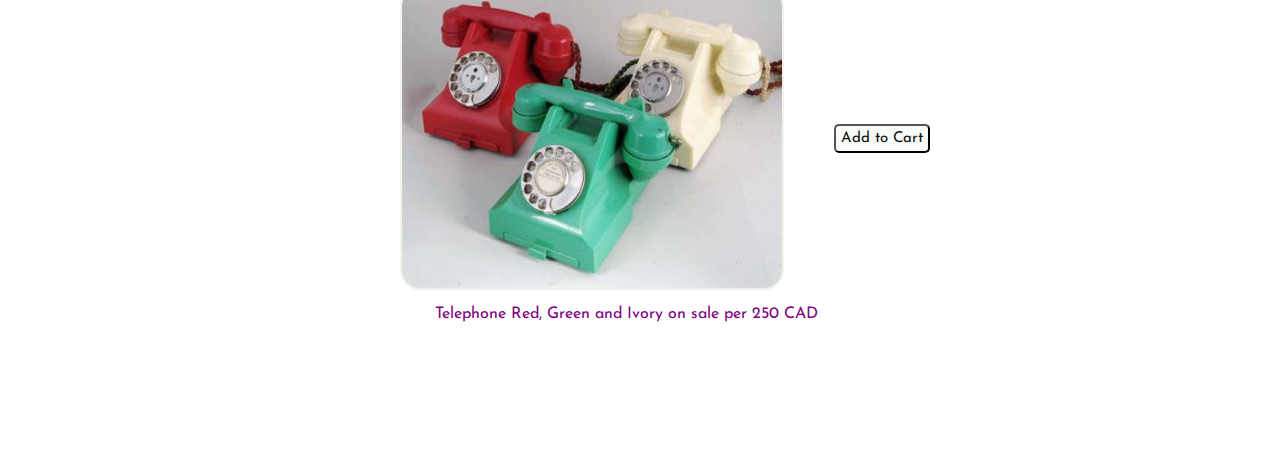
<file: shop.html>
<!DOCTYPE html>
<html lang="en"> <!--English language-->
    <head>
    <meta charset="UTF-8"> <!-- Unicode Transformation Format - 8 bits-->
    <meta name="viewport" content="width=device-width, initial-scale=1.0"> <!--control the layout and scaling of the viewport on mobile devices -->
    <link rel="stylesheet" href="shopstyles.css"> <!--Link to css-->
    <title> Western</title> <!--Adding a title to the page-->

    <!--Fonts of google-->
<link rel="preconnect" href="https://fonts.googleapis.com">
<link rel="preconnect" href="https://fonts.gstatic.com" crossorigin>
<link href="https://fonts.googleapis.com/css2?family=Bebas+Neue&family=Cookie&family=Great+Vibes&family=Josefin+Sans&display=swap" rel="stylesheet">
<link rel="preconnect" href="https://fonts.googleapis.com">
<link rel="preconnect" href="https://fonts.gstatic.com" crossorigin>
<link href="https://fonts.googleapis.com/css2?family=Koulen&display=swap" rel="stylesheet">
<link rel="preconnect" href="https://fonts.googleapis.com">
<link rel="preconnect" href="https://fonts.gstatic.com" crossorigin>
<link href="https://fonts.googleapis.com/css2?family=Josefin+Slab&display=swap" rel="stylesheet">

</head>
    <body>
        <!--create a container with classes per section + create a link to the html-->
        <nav class="container">
            <a href="index.html" class="home">Home</a>
            <a href="about.html" class="about">About</a>
            <a href="shop.html" class="shop">Shop here</a>
            <a href="feedback.html" class="feedback">Customer feedback</a>
            <a href="support.html" class="support">Support</a> 
            <a href="info.html" class="info">Corporate Information</a> 
        </nav>
        <br><br><br> <!--Space between text-->

        <h1> Choose here your favorite </h1> <!--Heading-->

        <!--svg of the cart-->
        <svg class="w-[28px] h-[28px] text-gray-800 dark:text-white" aria-hidden="true" xmlns="http://www.w3.org/2000/svg" fill="none" viewBox="0 0 18 20">
            <path stroke="currentColor" stroke-linecap="round" stroke-linejoin="round" stroke-width="0.9" d="M6 15a2 2 0 1 0 0 4 2 2 0 0 0 0-4Zm0 0h8m-8 0-1-4m9 4a2 2 0 1 0 0 4 2 2 0 0 0 0-4Zm-9-4h10l2-7H3m2 7L3 4m0 0-.792-3H1"/>
          </svg>

        <br><!--Space between text-->

        <!--create a class for each image with the description of the image + create the button with exclusive classes + create an action
        to display a message when the user click in add to cart-->
        <div class="shopping">
        <img src="Assets/Telephone pink.jpg" alt="pink phone" class="shoppink">
        <button class="buttoncart" onclick="addCart('Telephone color pink ')">Add to Cart</button>
        <img src="Assets/Telefone green.jpg" alt="green phone" class="shopgreen">
        <button class="buttoncart" onclick="addCart('Telephone color green ')">Add to Cart</button>
        <img src="Assets/Telephone blue.jpg" alt="blue phone" class="shopblue">
        <button class="buttoncart" onclick="addCart('Telephone color blue ')">Add to Cart</button>
        <img src="Assets/Telephone red.jpg" alt="red phone" class="shopred">
        <button class="buttoncart" onclick="addCart('Telephone color red ')">Add to Cart</button>
        <img src="Assets/Telephone ivory.jpg" alt="ivory phone" class="shopivory">
        <button class="buttoncart" onclick="addCart('Telephone color ivory ')">Add to Cart</button>
        <img src="Assets/Telephone black.jpg" alt="black phone" class="shopblack">
        <button class="buttoncart" onclick="addCart('Telephone color black ')">Add to Cart</button>
        <img src="Assets/Telephone colors.jpg" alt="telephonec colors" class="shopcolors">
        <button class="buttoncart" onclick="addCart('Telephone color red, green and ivory ')">Add to Cart</button>
        </div>

        <!--create a paragraph with diferent ids so I can style them separate-->
        <p id="buypink">Telephone Pink 100 CAD</p>
        <p id="buygreen">Telephone Green 110 CAD</p>
        <p id="buyblue">Telephone Blue 115 CAD</p>
        <p id="buyred">Telephone Red 100 CAD</p>
        <p id="buyivory">Telephone Ivory 110 CAD</p>
        <p id="buyblack">Telephone Black 100 CAD</p>
        <p id="buycolors">Telephone Red, Green and Ivory on sale per 250 CAD</p>

        <!--create a js action so when the user click on add to cart the page display a message that is inside the onclick addCart action +
        the message bellow-->
        <script>
            function addCart(color) {
                alert(color + 'was added to the cart.');
            }
        </script>

        </body>
        </html>
</file>
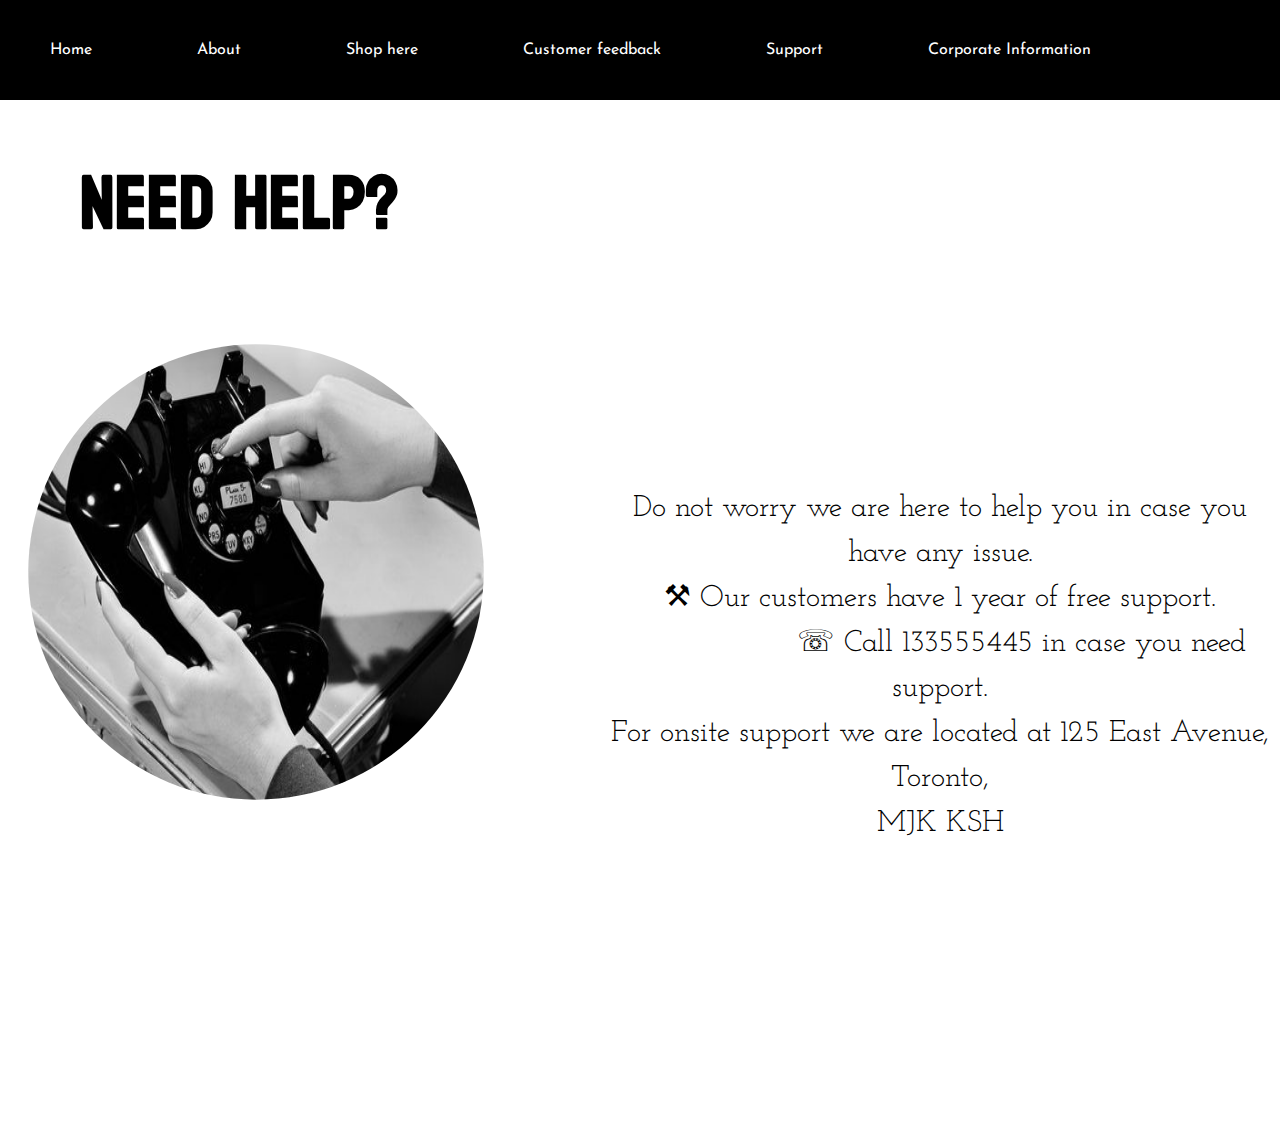
<file: support.html>
<!DOCTYPE html>
<html lang="en"> <!--English language-->
    <head>
    <meta charset="UTF-8"> <!-- Unicode Transformation Format - 8 bits-->
    <meta name="viewport" content="width=device-width, initial-scale=1.0"> <!--control the layout and scaling of the viewport on mobile devices -->
    <link rel="stylesheet" href="support.css"> <!--Link to css-->

    <!--Fonts of google-->
<link rel="preconnect" href="https://fonts.googleapis.com">
<link rel="preconnect" href="https://fonts.gstatic.com" crossorigin>
<link href="https://fonts.googleapis.com/css2?family=Bebas+Neue&family=Cookie&family=Great+Vibes&family=Josefin+Sans&display=swap" rel="stylesheet">
<link rel="preconnect" href="https://fonts.googleapis.com">
<link rel="preconnect" href="https://fonts.gstatic.com" crossorigin>
<link href="https://fonts.googleapis.com/css2?family=Koulen&display=swap" rel="stylesheet">
<link rel="preconnect" href="https://fonts.googleapis.com">
<link rel="preconnect" href="https://fonts.gstatic.com" crossorigin>
<link href="https://fonts.googleapis.com/css2?family=Josefin+Slab&display=swap" rel="stylesheet">
<title> Western</title> <!--Adding a title to the page-->

</head>
    <body>
        <!--I created a container with classes per section + created a link to the html-->
        <nav class="container">
            <a href="index.html" class="home">Home</a>
            <a href="about.html" class="about">About</a>
            <a href="shop.html" class="shop">Shop here</a>
            <a href="feedback.html" class="feedback">Customer feedback</a>
            <a href="support.html" class="support">Support</a> 
            <a href="info.html" class="info">Corporate Information</a> 
        </nav>
        <br><br> <!--Space between text-->

          <!--text-->
        <h1> Need help? </h1> <!--Heading-->
        
        <!--Create different ids to separate each feedback in one container + add some text-->
        <div>
        <img src="Assets/advertisement 2.jpg" alt="woman with a phone">
        <p> Do not worry we are here to help you in case you have any issue. <br> &#9874 Our customers have 1 year of free support.<p>
        <p>&nbsp &nbsp &nbsp &nbsp &nbsp &nbsp &nbsp &nbsp &nbsp &#9743 Call 133555445 in case you need support. <p>
        <p> For onsite support we are located at 125 East Avenue, Toronto, <br> MJK KSH <p>
        </div>

        </body>
</html>
</file>
<file: styles.css>
/* Change the font of the elements inside the container */
.container {
font-family: 'Bebas Neue', sans-serif;
font-family: 'Cookie', cursive;
font-family: 'Great Vibes', cursive;
font-family: 'Josefin Sans', sans-serif;

}

/* change the margin and the padding for all the page */
* {
    margin: 0;
    padding: 0;
}

/* change the width, height and backgroung color of everything that is inside the nav */
nav {
    width: 100%;
    height: 100px;
    background-color: black;
}

/* change the padding, position, remove the decoration of the text and change the color */
nav a {
    padding: 50px;
    line-height: 100px;
    text-decoration: none;
    color:white;

}

/* change the padding, position and size + create a effect in 400ms */
.photo {
    padding-left: 700px;
    position: relative;
    bottom: 1025px;
    width:50%;
    transition: 400ms;
}

/*when the user hover the mouse it create an effect in the image so it get a little bit bigger */
.photo:hover {
    transform: scale(1.03);
}


/* change the font, font-size and position */
h1 {
    font-family: 'Koulen', sans-serif;
    font-size: 110px;
    padding-left: 80px;
    text-align:left;

}

/* change position of the text inside the line + size and color of the line */
.text {
    bottom: 900px;
    position: relative;
    width: 100%;
    height: 250px;
    background-color: black;
    color:white;
    line-height: 250px;
}

/*change the position of the image, change the format and change the size of the image */
.photo2 {
    position: relative;
    bottom: 850px;
    width: 50%;
    background-size: cover;
    clip-path: circle(45%);
   transition: clip-path 1s;
   }

   /*create the effect in the image so the circle get smaller when the user hover the image */
   .photo2:hover {
    clip-path: circle(25%);
   }

   /* change the font, position and font size */
   .benefits {
    font-family: 'Bebas Neue', sans-serif;
    font-family: 'Cookie', cursive;
    font-family: 'Great Vibes', cursive;
    font-family: 'Josefin Sans', sans-serif;
    position: relative;
    bottom: 1320px;
    font-size: 40px;
    padding-left: 800px;
    
      }

   /* change the position of the text and create a background with color */
      .textgreen {
        bottom: 1100px;
        position: relative;
        width: 100%;
        height: 250px;
        background-color: black;
        color:#909D85;
        line-height: 250px;
    }

      /* change the position of the text and create a background with color */
    .textivory {
        bottom: 1150px;
        position: relative;
        max-width: 100%;
        height: 250px;
        background-color:#E9B0B7;
        color:rgb(3, 3, 3);
        line-height: 250px;
        padding-left: 800px;
    }

      /* change the position of the text and create a background with color */
    .textblue {
        bottom: 1200px;
        position: relative;
        width: 100%;
        height: 250px;
        background-color:rgb(3, 3, 3);
        color:#A3D3E5;
        line-height: 250px;

    }

      /* change the position of the text and create a background with color */
    .textred {
        bottom: 1250px;
        position: relative;
        max-width: 100%;
        height: 250px;
        background-color:#D4D5D7;
        color:#951E20;
        line-height: 250px;
        padding-left: 500px;

    }

      /* change the position of the photo, change the foto size and shape + create a effect in 400ms*/
    .photopink {
        position: relative;
        bottom: 1200px;
        width: 40%;
        background-size: cover;
        clip-path: circle(45%);
        height: 500px;
        transition: 400ms;
    
       }
    
       /*when the user hover the mouse it create an effect in the image so it get a little bit bigger */
       .photopink:hover {
        transform: scale(1.03);

       }
    
       
      /* change the position of the photo, change the foto size and shape + create a effect in 400ms*/
       .photogreen {
        position: relative;
        bottom: 1600px;
        max-width: 40%;
        background-size: cover;
        clip-path: circle(45%);
        height: 500px;
        transition: 400ms;
       }
    
       /*when the user hover the mouse it create an effect in the image so it get a little bit bigger */
       .photogreen:hover {
        transform: scale(1.03);
       }
    
       /* change the position of the photo, change the foto size and shape + create a effect in 400ms*/
       .photored {
        position: relative;
        bottom: 1500px;
        width: 40%;
        background-size: cover;
        clip-path: circle(45%);
        transition: 400ms;
       }
    
        /*when the user hover the mouse it create an effect in the image so it get a little bit bigger */
       .photored:hover {
        transform: scale(1.03);
       }
    
         /* change the position of the photo, change the foto size and shape + create a effect in 400ms*/
       .photoblue {
        position: relative;
       top: 200px;
        width: 40%;
        background-size: cover;
        clip-path: circle(45%);
        transition: 400ms;
       }
    
      /*when the user hover the mouse it create an effect in the image so it get a little bit bigger */
       .photoblue:hover {
        transform: scale(1.03);
       }
    
       /* change the position of the photo, change the foto size and shape + create a effect in 400ms*/
       .photoivory {
        position: relative;
        bottom: 780px;
        width: 40%;
        background-size: cover;
        clip-path: circle(47%);
        transition: 400ms;
        height: 550px;
       }
    
      /*when the user hover the mouse it create an effect in the image so it get a little bit bigger */
       .photoivory:hover {
        transform: scale(1.03);
       }
    
       /*change the font of the text, position, font size and the color */
       .phonecolorpink {
        font-family: 'Bebas Neue', sans-serif;
        font-family: 'Cookie', cursive;
        font-family: 'Great Vibes', cursive;
        font-family: 'Josefin Sans', sans-serif;
        position: relative;
        bottom: 3700px;
        font-size: 50px;
        padding-left: 500px;
        color: #E9B0B7;
       }

        /*change the font of the text, position, font size and the color */
       .phonecolorgreen {
        font-family: 'Bebas Neue', sans-serif;
        font-family: 'Cookie', cursive;
        font-family: 'Great Vibes', cursive;
        font-family: 'Josefin Sans', sans-serif;
        position: relative;
        bottom: 3250px;
        font-size: 50px;
        padding-left: 500px;
        color:#909D85;
       }

      /*change the font of the text, position, font size and the color */
       .phonecolorred {
        font-family: 'Bebas Neue', sans-serif;
        font-family: 'Cookie', cursive;
        font-family: 'Great Vibes', cursive;
        font-family: 'Josefin Sans', sans-serif;
        position: relative;
        bottom: 2850px;
        font-size: 50px;
        padding-left: 500px;
        color:#951E20;
       }

      /*change the font of the text, position, font size and the color */
       .phonecolorblue {
        font-family: 'Bebas Neue', sans-serif;
        font-family: 'Cookie', cursive;
        font-family: 'Great Vibes', cursive;
        font-family: 'Josefin Sans', sans-serif;
        position: relative;
        bottom: 2400px;
        font-size: 50px;
        padding-left: 500px;
        color:#7FB7C6;
       }

       /*change the font of the text, position, font size and the color */
       .phonecolorivory {
        font-family: 'Bebas Neue', sans-serif;
        font-family: 'Cookie', cursive;
        font-family: 'Great Vibes', cursive;
        font-family: 'Josefin Sans', sans-serif;
        position: relative;
        bottom: 2010px;
        font-size: 50px;
        padding-left: 510px;
        color:black;
       }

       /* change the position, create a background color, change the font and the color of the text */
       footer {
        bottom: 1800px;
        font-family: 'Bebas Neue', sans-serif;
        font-family: 'Cookie', cursive;
        font-family: 'Great Vibes', cursive;
        font-family: 'Josefin Sans', sans-serif;
        position: relative;
        width: 100%;
        height: 600px;
        background-color:rgb(3, 3, 3);
        color:white;
       }

       /*remove the space after the footer */
       html, body {
        margin: 0;
        padding: 0;
        height: 100%;
    }


/* change the font, position and size */
.titleabout {
    font-family: 'Bebas Neue', sans-serif;
    font-family: 'Cookie', cursive;
    font-family: 'Great Vibes', cursive;
    font-family: 'Josefin Sans', sans-serif;
    position: relative;
    bottom: 50px;
    font-size: 25px;
    padding-left: 1px;

}

/*change the height, width and position of the image */
.photoabout {
    height: 650px;
    width: 500px;
    padding:4px 60px;

}

/* change the font, position and size */
.textabout {
    font-family: 'Josefin Slab', serif;
    font-size: 50px;
    position: relative;
    padding-left: 600px;
    float: left;
    bottom: 500px;
    text-align: center;
}

/*create a hover effect with opacity*/
.photoabout:hover {
    -webkit-filter: opacity(.5);
    filter: opacity(.5);
}

/*change the height, width and position of the image */
.photoabout2 {
    height: 550px;
    width: 600px;
    padding-left: 850px;
    bottom: 200px;
    position: relative;
    float:left;
    margin-right: 20px;

}

/*create a hover effect with opacity*/
.photoabout2:hover {
    -webkit-filter: opacity(.5);
    filter: opacity(.5);
}

/* change the font, position and size */
.textabout2 {
    font-family: 'Josefin Slab', serif;
    font-size: 50px;
    position: relative;
    float: left;
    bottom: 750px;
    text-align: center;
    max-width: 50%;
}

/*change the height, width and position of the image */
.photoabout3 {
    height: 500px;
    width: 600px;
    bottom: 650px;
    float: left;
    padding-right: 600px;
    position: relative;

}

/* change the font, position and size */
.textabout3 {
    font-family: 'Josefin Slab', serif;
    font-size: 50px;
    position: relative;
    padding-left: 700px;
    float: left;
    bottom: 1000px;
    text-align: center;
}



/*change the position */
footer {
    height: 80%;
}




   /*create the responsive design for smaller screens, so when the width is 768px, the content will be displayed
   in a responsive way */
   @media screen and (max-width: 768px) {

    /*change the width and height */
        nav {
        max-width: 100%;
        height: 10%;             

    }

   /*change the position, height and font size */
    nav a {
        padding: 2px;
        height: 100%;
        font-size: 10px;
        display: inline-block;
        line-height: 55px;
        position:relative;
         
    }

       /*change the position, height and font size */
    h1 {
        font-size:25px;
        bottom:100px;
        position: relative;
        padding-left: 30px;
        height:40%;
        padding: 30px;
        
    }

       /*change the position, height and font size */
    .text {
        bottom:400px;
        position: relative;
        height: 30%;     
        font-size: 100px;
      
    }

    /*change the position */
.photo {   
    padding-left: 170px;
    position: relative;
    bottom: 415px;
}

    /*change the position */
.photo2 {   
    bottom: 350px;
    position: relative;
}

    /*change the position and font size*/
 .textivory {
    font-size: 100px;
    position:relative;
    padding-left: 30px;
}

      /*change the position and font size*/
.textred {
    font-size: 100px;
    position:relative;
    padding-left: 30px;
}

  /*change the size and position*/
.photopink {
    width: 140px;
    height: 140px;
    bottom:1200px;
    position: relative;

}

/*change the size and position*/
.photogreen{
    width: 140px;
    height: 140px;
    position: relative;
    bottom:1300px;

}

/*change the size and position*/
.photored {
    width: 140px;
    height: 140px;
    position: relative;
    bottom:1250px;

}

/*change the size and position*/
.photoivory {
    width: 140px;
    height: 140px;
    position: relative;
    bottom:1200px;

}

/*change the size and position*/
.photoblue { 
    width: 140px;
    height: 140px;
    position: relative;
    top:-570px;

}

/*change the font size and the position */
footer {
    top: 0; 
    font-size: 10px; 
}


   /*create a hover effect with opacity*/
.photoabout3:hover {
    -webkit-filter: opacity(.5);
    filter: opacity(.5);
}

/*change the position */
.phonecolorpink {
    position:relative;
    padding-left: 50px;
    bottom: 800px;
}

/*change the position */
.phonecolorblue {
    position:relative;
    padding-left: 50px;
    bottom: 800px;
}

/*change the position */
.phonecolorivory {
    position:relative;
    padding-left: 50px;
    bottom: 600px;
}

/*change the position */
.phonecolorred {
    position:relative;
    padding-left: 50px;
    bottom: 100px;
}

/*change the position */
.phonecolorgreen {
    position:relative;
    padding-left: 50px;
    bottom: -300px;
}
   }

  /*create the responsive design for bigger screens, so when the width is between 769px and 1200px, the content will be displayed
   in a responsive view */
   @media (min-width: 769px) and (max-width: 1200px) {
    
    /*change the width */
    nav {
        width: 120%;
    
    }

    /*change the position */
    h1 {
        position: relative;
        bottom:40px;
        }

         /*change the width */
        .text {
            width: 120%;
        }

         /*change the position */
        .textgreen , .textblue  {
            width: 120%;
            line-height: 330px;
        }
       
         /*change the position */
        .textivory {
            width: 55%;
            padding-left: 780px;
            position:relative;
            line-height: 310px;
        }

         /*change the position */
        .textred {
            width: 70%;
            padding-left: 600px;
            position:relative;
            line-height: 310px;
        }

         /*change the position */
        .phonecolorpink {
            position:relative;
            bottom: 3550px;
        }

         /*change the position */
        .phonecolorgreen {
            position:relative;
            bottom: 3400px;
        }

         /*change the position */
        .phonecolorred {
            position:relative;
            bottom: 3250px;
        }

         /*change the position */
        .photoblue { 
            position: relative;
            top:-20px;
        
        }

         /*change the position */
        .phonecolorblue {
            position:relative;
            bottom: 3070px;
        }

         /*change the position */
        .photoivory { 
            position: relative;
            top:-880px;
        
        }

         /*change the position */
        .phonecolorivory {
            position:relative;
            bottom: 3000px;
        }

         /*change the position */
        footer {
            height: 90%;
        }

    }
</file>
<file: feedback.css>
/*change the font */
.container {
    font-family: 'Bebas Neue', sans-serif;
    font-family: 'Cookie', cursive;
    font-family: 'Great Vibes', cursive;
    font-family: 'Josefin Sans', sans-serif;
    
    }
    
    /* change the margin and the padding for all the page */
    * {
        margin: 0;
        padding: 0;
    }
    
    /* change the width, height and backgroung color of everything that is inside the nav */
    nav {
        width: 100%;
        height: 100px;
        background-color: black;
    }
    
    /* change the padding, position, remove the decoration of the text and change the color */
    nav a {
        padding: 50px;
        line-height: 100px;
        text-decoration: none;
        color:white;
    
    }

    /* change the font, font-size and position */
h1 {
    font-family: 'Koulen', sans-serif;
    font-size: 75px;
    padding-left: 80px;
    text-align:left;

}
   /* change the position */
.feed {
    display: flex;
    align-items: center;
    justify-content: center;
    flex-wrap: wrap;
}

 /* change the position + change the background color + change the font and the font size + create a border + create an effect in 400ms  */
p {
    display: inline-block;
    width: 170px;
    height: 250px;
    border: 2px solid rgb(78, 78, 76);
    background: rgb(209,214,249);
    background: linear-gradient(90deg, rgba(209,214,249,1) 50%, rgba(209,205,198,1) 100%);
    border-radius: 20px;
    cursor: pointer;
    margin: 60px;
    font-family: 'Josefin Slab', serif;
    font-size: 20px;
    text-align: center;
    transition: 400ms;
}

  /*when the user hover the mouse it create an effect in the image so it get a little bit bigger */
p:hover {
    transform: scale(1.03);
}



    /* change the font, font-size and position */
    h1 {
        font-family: 'Koulen', sans-serif;
        font-size: 75px;
        padding-left: 80px;
        text-align:left;
    
    }
    
    /*change the height + width + font size */
    .rating {
        height: 70px;
        width:100%;
        font-size: 30px;

        }
     
    /*when the user click in the first star it change the color only of the first one because it consider the right direction*/    
    .rating >* {
        float: right;
    }
    
   
    /*create the star icon, change the color, position and create an animation */
    .rating label::after {
        transition: all 0.4s ease-out;
        -webkit-font-smoothing:antialiased;
        position: relative;
        display: block;
        content:"☆";
        color: black;
        -webkit-animation: 1s pulse ease;
        animation: 1s pulse ease;
        margin-right: 160px;
        }

        /*remove the visibility */
     .rating input {
            display: none;
        }

        /*when the star is selected the color inside change */
    .rating input:checked + label::after,
    .rating input:checked ~ label::after {
        content:"★";
        color: rgb(126, 136, 200);
        }

        /*change the position, font, size and remove any text decoration */
    h6 {
        padding-left: 60px;
        bottom: -60px;
        position: relative;
        font-family: 'Josefin Slab', serif;
        font-size: 25px;
        text-decoration: none;
    }

    /*change the font, font size and position */
    label {
        font-family: 'Josefin Slab', serif;
        font-size: 25px;
        display: inline-block;
        margin: 8px;
          }

          /*change the width and height */
    #message {

    width: 600px;
    height: 300px;
    }

    /*change the font, font size and position */
   input {
        font-family: 'Josefin Slab', serif;
        font-size: 20px;
        text-align: center;
        
    }
</file>
<file: info.css>
/*change the font */
.container {
    font-family: 'Bebas Neue', sans-serif;
    font-family: 'Cookie', cursive;
    font-family: 'Great Vibes', cursive;
    font-family: 'Josefin Sans', sans-serif;
    
    }
    
    /* change the margin and the padding for all the page */
    * {
        margin: 0;
        padding: 0;
    }
    
    /* change the width, height and backgroung color of everything that is inside the nav */
    nav {
        width: 100%;
        height: 100px;
        background-color: black;
    }
    
    /* change the padding, position, remove the decoration of the text and change the color */
    nav a {
        padding: 50px;
        line-height: 100px;
        text-decoration: none;
        color:white;
    
    }

    /* change the font, font-size and position */
h1 {
    font-family: 'Koulen', sans-serif;
    font-size: 100px;
    padding-left: 80px;
    text-align:left;

}

p {
    font-family: 'Josefin Slab', serif;
    font-size: 30px;
    position: relative;
    padding-left: 600px;
    float: left;
    bottom: 290px;
    text-align: center;
    line-height: 45px;;
}

 /* change the position of the photo, change the foto size and shape + create an effect in 400ms*/
   img {
    position: relative;
    bottom: -50px;
    width: 40%;
    background-size: cover;
    clip-path: circle(45%);
    height: 500px;
    transition: 400ms;

   }

   /*when the user hover the mouse it create an effect in the image so it get a little bit bigger */
  img:hover {
    transform: scale(1.03);

   }
</file>
<file: shopstyles.css>
/* Change the font of the elements inside the container */
.container {
    font-family: 'Bebas Neue', sans-serif;
    font-family: 'Cookie', cursive;
    font-family: 'Great Vibes', cursive;
    font-family: 'Josefin Sans', sans-serif;
    
    }
    
    /* change the margin and the padding for all the page */
    * {
        margin: 0;
        padding: 0;
   
    }
    
    /* change the width, height and backgroung color of everything that is inside the nav */
    nav {
        width: 100%;
        height: 100px;
        background-color: black;
    }
    
    /* change the padding, position, remove the decoration of the text and change the color */
    nav a {
        padding: 50px;
        line-height: 100px;
        text-decoration: none;
        color:white;
    
    }

/*display the images side by side and centralized */
div {
    display: flex;
    justify-content: center;
    align-items: center;
    flex-wrap: wrap ;
   
}

/*change the width and height of the images + crete a border effect + create and effect in the image */
div img {
    width: 380px;
    height: 300px;
    border: 2px solid rgb(243, 243, 237);
    border-radius: 20px;
    cursor: pointer;
    margin: 50px;
    transition: 400ms;
}

 /*when the user hover the mouse it create an effect in the image so it get a little bit bigger */
div img:hover {
    transform: scale(1.03);

}

/* change the width, height and position */
svg {
    width: 40px;
    height: 40px;
    position: relative;
    padding-left: 90%;

}

/*change the color, position, size, font and shape */
.buttoncart {
    background-color: #f9fbf9;
    color: rgb(14, 14, 14);
    padding: 5px;
    font-size: 15px;
    border-radius: 5px;
    font-family: 'Josefin Sans', sans-serif;
    position: relative;

    
}

/* change the font, font-size and position */
h1 {
    font-family: 'Koulen', sans-serif;
    font-size: 70px;
    padding-left: 80px;
    text-align:left;

}

/*change the font */
#buypink , #buygreen, #buyblue, #buyred, #buyivory, #buyblack, #buycolors {
    font-family: 'Josefin Sans', sans-serif;
}


/*change the position, color, and max width*/
#buypink {
    bottom: 1240px;
    position: relative;
    padding-left: 22%;
    color:#E9B0B7;
    max-width: 100%;
}

/*change the position, color, and max width*/
#buygreen {
    bottom: 1260px;
    position: relative;
    padding-left: 60%;
    color:#909D85;
    max-width: 100%;
}

/*change the position, color, and max width*/
#buyblue {
    bottom: 870px;
    position: relative;
    padding-left: 22%;
    color:#7FB7C6;
    max-width: 100%;
}

/*change the position, color, and max width*/
#buyred {
    bottom: 890px;
    position: relative;
    padding-left: 60%;
    color:#951E20;
    max-width: 100%;
}

/*change the position, color, and max width*/
#buyivory {
    bottom: 500px;
    position: relative;
    padding-left: 22%;
    color:#C5B358;
    max-width: 100%;
}

/*change the position, color, and max width*/
#buyblack {
    bottom: 520px;
    position: relative;
    padding-left: 60%;
    color:black;
    max-width: 100%;
}

/*change the position, color, and max width*/
#buycolors {
    bottom: 130px;
    position: relative;
    padding-left: 34%;
    color:#800080;
    max-width: 100%;
}
</file>
<file: support.css>
/*change the font */
.container {
    font-family: 'Bebas Neue', sans-serif;
    font-family: 'Cookie', cursive;
    font-family: 'Great Vibes', cursive;
    font-family: 'Josefin Sans', sans-serif;
    
    }
    
    /* change the margin and the padding for all the page */
    * {
        margin: 0;
        padding: 0;
    }
    
    /* change the width, height and backgroung color of everything that is inside the nav */
    nav {
        width: 100%;
        height: 100px;
        background-color: black;
    }
    
    /* change the padding, position, remove the decoration of the text and change the color */
    nav a {
        padding: 50px;
        line-height: 100px;
        text-decoration: none;
        color:white;
    
    }

    /* change the font, font-size and position */
h1 {
    font-family: 'Koulen', sans-serif;
    font-size: 75px;
    padding-left: 80px;
    text-align:left;

}

/*change the font, font size and position */
p {
    font-family: 'Josefin Slab', serif;
    font-size: 30px;
    position: relative;
    padding-left: 600px;
    float: left;
    bottom: 290px;
    text-align: center;
    line-height: 45px;;
}

 /* change the position of the photo, change the foto size and shape + create a effect in 400ms*/
   img {
    position: relative;
    bottom: -50px;
    width: 40%;
    background-size: cover;
    clip-path: circle(45%);
    height: 500px;
    transition: 400ms;

   }

   /*when the user hover the mouse it create an effect in the image so it get a little bit bigger */
  img:hover {
    transform: scale(1.03);

   }
</file>
